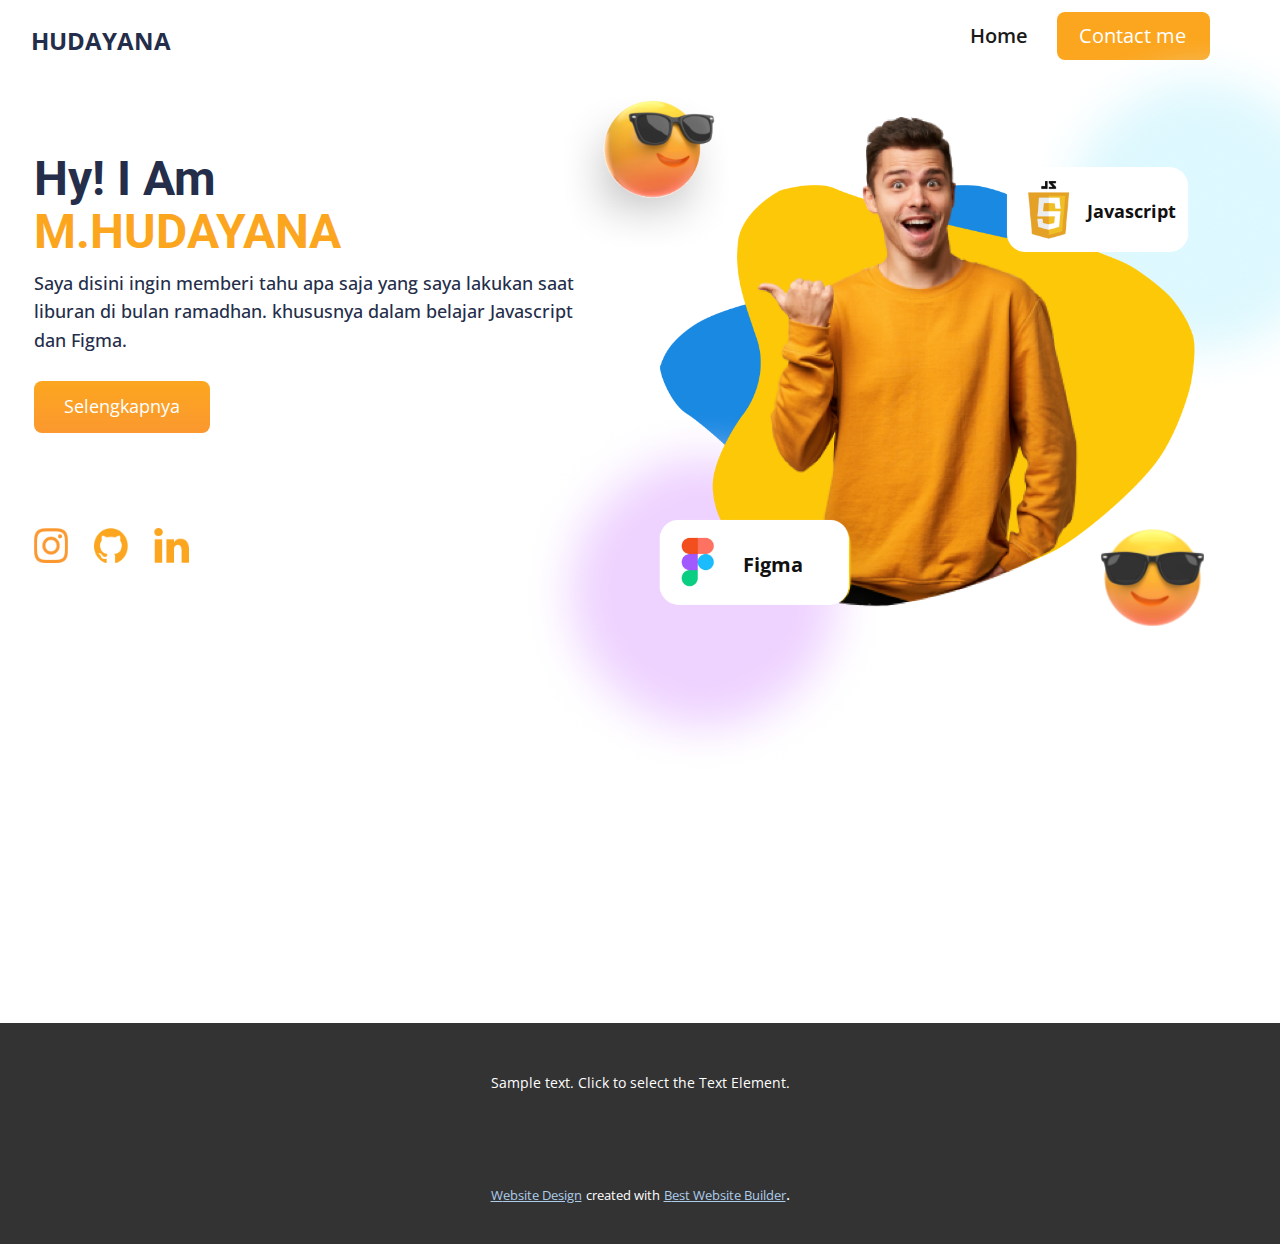
<file: index.html>
<!DOCTYPE html>
<html style="font-size: 16px;" lang="en"><head>
    <meta name="viewport" content="width=device-width, initial-scale=1.0">
    <meta charset="utf-8">
    <meta name="keywords" content="Hy! I AmM.HUDAYANA">
    <meta name="description" content="">
    <title>Home</title>
    <link rel="stylesheet" href="nicepage.css" media="screen">
<link rel="stylesheet" href="Home.css" media="screen">
    <script class="u-script" type="text/javascript" src="jquery.js" defer=""></script>
    <script class="u-script" type="text/javascript" src="nicepage.js" defer=""></script>
    <meta name="generator" content="Nicepage 5.9.10, nicepage.com">
    
    <link id="u-theme-google-font" rel="stylesheet" href="https://fonts.googleapis.com/css?family=Roboto:100,100i,300,300i,400,400i,500,500i,700,700i,900,900i|Open+Sans:300,300i,400,400i,500,500i,600,600i,700,700i,800,800i">
    
    
    <script type="application/ld+json">{
		"@context": "http://schema.org",
		"@type": "Organization",
		"name": ""
}</script>
    <meta name="theme-color" content="#478ac9">
    <meta property="og:title" content="Home">
    <meta property="og:type" content="website">
  <meta data-intl-tel-input-cdn-path="intlTelInput/"></head>
  <body data-home-page="Home.html" data-home-page-title="Home" class="u-body u-xl-mode" data-lang="en"><header class="u-clearfix u-header u-header" id="sec-58a6"><div class="u-clearfix u-sheet u-sheet-1">
        <a href="https://nicepage.com/website-builder" class="fb982f fdc50f linear-gradient180deg u-btn u-btn-round u-button-style u-custom-color-2 u-hidden-xs u-radius-8 u-btn-1">Contact me</a>
        <nav class="u-menu u-menu-one-level u-offcanvas u-menu-1">
          <div class="menu-collapse" style="font-size: 1.25rem; letter-spacing: 0px; font-weight: 600;">
            <a class="u-button-style u-custom-border u-custom-border-color u-custom-borders u-custom-left-right-menu-spacing u-custom-padding-bottom u-custom-text-active-color u-custom-text-color u-custom-text-hover-color u-custom-top-bottom-menu-spacing u-nav-link u-text-active-palette-1-base u-text-hover-palette-2-base" href="#">
              <svg class="u-svg-link" viewBox="0 0 24 24"><use xmlns:xlink="http://www.w3.org/1999/xlink" xlink:href="#menu-hamburger"></use></svg>
              <svg class="u-svg-content" version="1.1" id="menu-hamburger" viewBox="0 0 16 16" x="0px" y="0px" xmlns:xlink="http://www.w3.org/1999/xlink" xmlns="http://www.w3.org/2000/svg"><g><rect y="1" width="16" height="2"></rect><rect y="7" width="16" height="2"></rect><rect y="13" width="16" height="2"></rect>
</g></svg>
            </a>
          </div>
          <div class="u-custom-menu u-nav-container">
            <ul class="u-nav u-spacing-8 u-unstyled u-nav-1"><li class="u-nav-item"><a class="u-button-style u-nav-link u-text-active-grey-90 u-text-grey-90 u-text-hover-custom-color-2" style="padding: 12px 10px;">Home</a>
</li></ul>
          </div>
          <div class="u-custom-menu u-nav-container-collapse">
            <div class="u-black u-container-style u-inner-container-layout u-opacity u-opacity-95 u-sidenav">
              <div class="u-inner-container-layout u-sidenav-overflow">
                <div class="u-menu-close"></div>
                <ul class="u-align-center u-nav u-popupmenu-items u-unstyled u-nav-2"><li class="u-nav-item"><a class="u-button-style u-nav-link">Home</a>
</li></ul>
              </div>
            </div>
            <div class="u-black u-menu-overlay u-opacity u-opacity-70"></div>
          </div>
        </nav>
        <p class="u-text u-text-custom-color-1 u-text-default u-text-1">HUDAYANA</p>
      </div></header>
    <section class="u-clearfix u-section-1" id="sec-e484">
      <div class="u-clearfix u-gutter-0 u-layout-wrap u-layout-wrap-1">
        <div class="u-layout" style="">
          <div class="u-layout-row" style="">
            <div class="u-align-center-xs u-align-left-lg u-align-left-md u-align-left-sm u-align-left-xl u-container-style u-layout-cell u-left-cell u-size-30 u-size-xs-60 u-white u-layout-cell-1" src="">
              <div class="u-container-layout u-container-layout-1">
                <h2 class="u-text u-text-default-lg u-text-default-md u-text-default-sm u-text-default-xl u-text-1">
                  <span class="u-text-custom-color-1">Hy! I Am</span>
                  <br>
                  <span class="u-text-custom-color-2">M.HUDAYANA</span>
                </h2>
                <p class="u-text u-text-custom-color-1 u-text-2">Saya disini ingin memberi tahu apa saja yang saya lakukan saat liburan di bulan ramadhan. khususnya dalam belajar Javascript dan Figma.</p>
                <a href="https://nicepage.com/website-builder" class="fb982f fdc50f linear-gradient180deg u-border-none u-btn u-btn-round u-button-style u-gradient u-none u-radius-8 u-text-body-alt-color u-btn-1">Selengkapnya</a>
                <img class="u-image u-image-default u-preserve-proportions u-image-1" src="images/instagram-Copy.png" alt="" data-image-width="87" data-image-height="90">
                <img class="u-image u-image-contain u-image-default u-preserve-proportions u-image-2" src="images/github-Copy.png" alt="" data-image-width="87" data-image-height="90">
                <img class="u-image u-image-default u-preserve-proportions u-image-3" src="images/linkedin-Copy.png" alt="" data-image-width="87" data-image-height="86">
              </div>
            </div>
            <div class="u-align-center u-container-style u-layout-cell u-right-cell u-size-30 u-size-xs-60 u-layout-cell-2" src="">
              <div class="u-container-layout u-container-layout-2" src="">
                <img class="u-image u-image-contain u-image-default u-preserve-proportions u-image-4" src="images/glassesimoji-Copy.png" alt="" data-image-width="255" data-image-height="234">
                <img class="u-hidden-xs u-image u-image-contain u-image-default u-preserve-proportions u-image-5" src="images/glasses-Copy.png" alt="" data-image-width="126" data-image-height="127">
                <p class="u-hidden-xs u-text u-text-default u-text-3">Javascript</p>
                <img class="u-image u-image-contain u-image-default u-image-6" src="images/Group13.png" alt="" data-image-width="1363" data-image-height="1173">
                <p class="u-text u-text-4">Javascript<span style="font-weight: 700;"></span>
                </p>
                <p class="u-text u-text-5">Figma</p>
              </div>
            </div>
          </div>
        </div>
      </div>
    </section>
    
    
    <footer class="u-align-center u-clearfix u-footer u-grey-80 u-footer" id="sec-bc1c"><div class="u-clearfix u-sheet u-sheet-1">
        <p class="u-small-text u-text u-text-variant u-text-1">Sample text. Click to select the Text Element.</p>
      </div></footer>
    <section class="u-backlink u-clearfix u-grey-80">
      <a class="u-link" href="https://nicepage.com/website-design" target="_blank">
        <span>Website Design</span>
      </a>
      <p class="u-text">
        <span>created with</span>
      </p>
      <a class="u-link" href="https://nicepage.com/website-builder" target="_blank">
        <span>Best Website Builder</span>
      </a>. 
    </section>
  
</body></html>
</file>
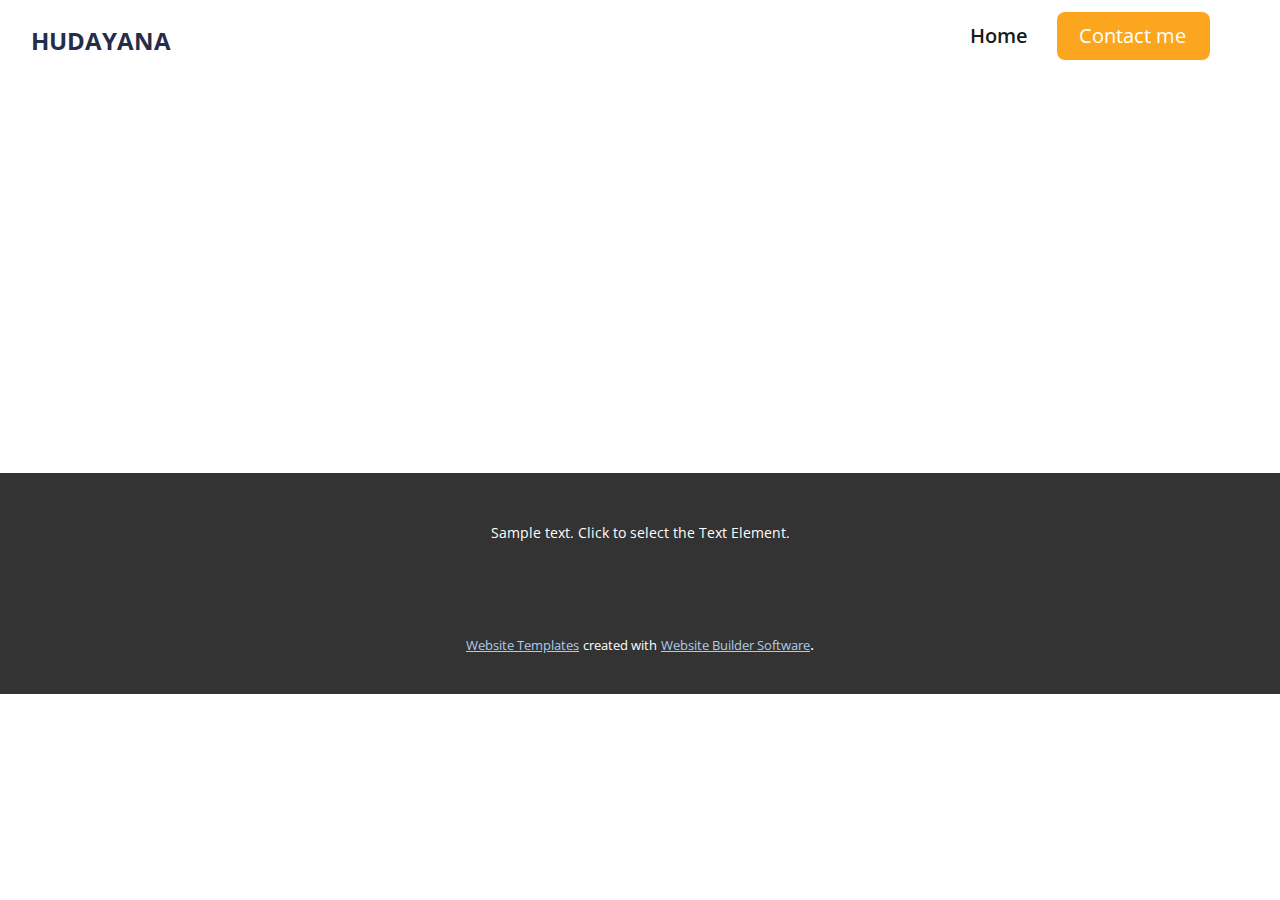
<file: About.html>
<!DOCTYPE html>
<html style="font-size: 16px;" lang="en"><head>
    <meta name="viewport" content="width=device-width, initial-scale=1.0">
    <meta charset="utf-8">
    <meta name="keywords" content="">
    <meta name="description" content="">
    <title>About</title>
    <link rel="stylesheet" href="nicepage.css" media="screen">
<link rel="stylesheet" href="About.css" media="screen">
    <script class="u-script" type="text/javascript" src="jquery.js" defer=""></script>
    <script class="u-script" type="text/javascript" src="nicepage.js" defer=""></script>
    <meta name="generator" content="Nicepage 5.9.10, nicepage.com">
    <link id="u-theme-google-font" rel="stylesheet" href="https://fonts.googleapis.com/css?family=Roboto:100,100i,300,300i,400,400i,500,500i,700,700i,900,900i|Open+Sans:300,300i,400,400i,500,500i,600,600i,700,700i,800,800i">
    
    
    <script type="application/ld+json">{
		"@context": "http://schema.org",
		"@type": "Organization",
		"name": ""
}</script>
    <meta name="theme-color" content="#478ac9">
    <meta property="og:title" content="About">
    <meta property="og:type" content="website">
  <meta data-intl-tel-input-cdn-path="intlTelInput/"></head>
  <body class="u-body u-xl-mode" data-lang="en"><header class="u-clearfix u-header u-header" id="sec-58a6"><div class="u-clearfix u-sheet u-sheet-1">
        <a href="https://nicepage.com/website-builder" class="fb982f fdc50f linear-gradient180deg u-btn u-btn-round u-button-style u-custom-color-2 u-hidden-xs u-radius-8 u-btn-1">Contact me</a>
        <nav class="u-menu u-menu-one-level u-offcanvas u-menu-1">
          <div class="menu-collapse" style="font-size: 1.25rem; letter-spacing: 0px; font-weight: 600;">
            <a class="u-button-style u-custom-border u-custom-border-color u-custom-borders u-custom-left-right-menu-spacing u-custom-padding-bottom u-custom-text-active-color u-custom-text-color u-custom-text-hover-color u-custom-top-bottom-menu-spacing u-nav-link u-text-active-palette-1-base u-text-hover-palette-2-base" href="#">
              <svg class="u-svg-link" viewBox="0 0 24 24"><use xmlns:xlink="http://www.w3.org/1999/xlink" xlink:href="#menu-hamburger"></use></svg>
              <svg class="u-svg-content" version="1.1" id="menu-hamburger" viewBox="0 0 16 16" x="0px" y="0px" xmlns:xlink="http://www.w3.org/1999/xlink" xmlns="http://www.w3.org/2000/svg"><g><rect y="1" width="16" height="2"></rect><rect y="7" width="16" height="2"></rect><rect y="13" width="16" height="2"></rect>
</g></svg>
            </a>
          </div>
          <div class="u-custom-menu u-nav-container">
            <ul class="u-nav u-spacing-8 u-unstyled u-nav-1"><li class="u-nav-item"><a class="u-button-style u-nav-link u-text-active-grey-90 u-text-grey-90 u-text-hover-custom-color-2" style="padding: 12px 10px;">Home</a>
</li></ul>
          </div>
          <div class="u-custom-menu u-nav-container-collapse">
            <div class="u-black u-container-style u-inner-container-layout u-opacity u-opacity-95 u-sidenav">
              <div class="u-inner-container-layout u-sidenav-overflow">
                <div class="u-menu-close"></div>
                <ul class="u-align-center u-nav u-popupmenu-items u-unstyled u-nav-2"><li class="u-nav-item"><a class="u-button-style u-nav-link">Home</a>
</li></ul>
              </div>
            </div>
            <div class="u-black u-menu-overlay u-opacity u-opacity-70"></div>
          </div>
        </nav>
        <p class="u-text u-text-custom-color-1 u-text-default u-text-1">HUDAYANA</p>
      </div></header>
    <section class="u-clearfix u-section-1" id="sec-07d1">
      <div class="u-clearfix u-sheet u-sheet-1"></div>
    </section>
    
    
    <footer class="u-align-center u-clearfix u-footer u-grey-80 u-footer" id="sec-bc1c"><div class="u-clearfix u-sheet u-sheet-1">
        <p class="u-small-text u-text u-text-variant u-text-1">Sample text. Click to select the Text Element.</p>
      </div></footer>
    <section class="u-backlink u-clearfix u-grey-80">
      <a class="u-link" href="https://nicepage.com/website-templates" target="_blank">
        <span>Website Templates</span>
      </a>
      <p class="u-text">
        <span>created with</span>
      </p>
      <a class="u-link" href="" target="_blank">
        <span>Website Builder Software</span>
      </a>. 
    </section>
  
</body></html>
</file>
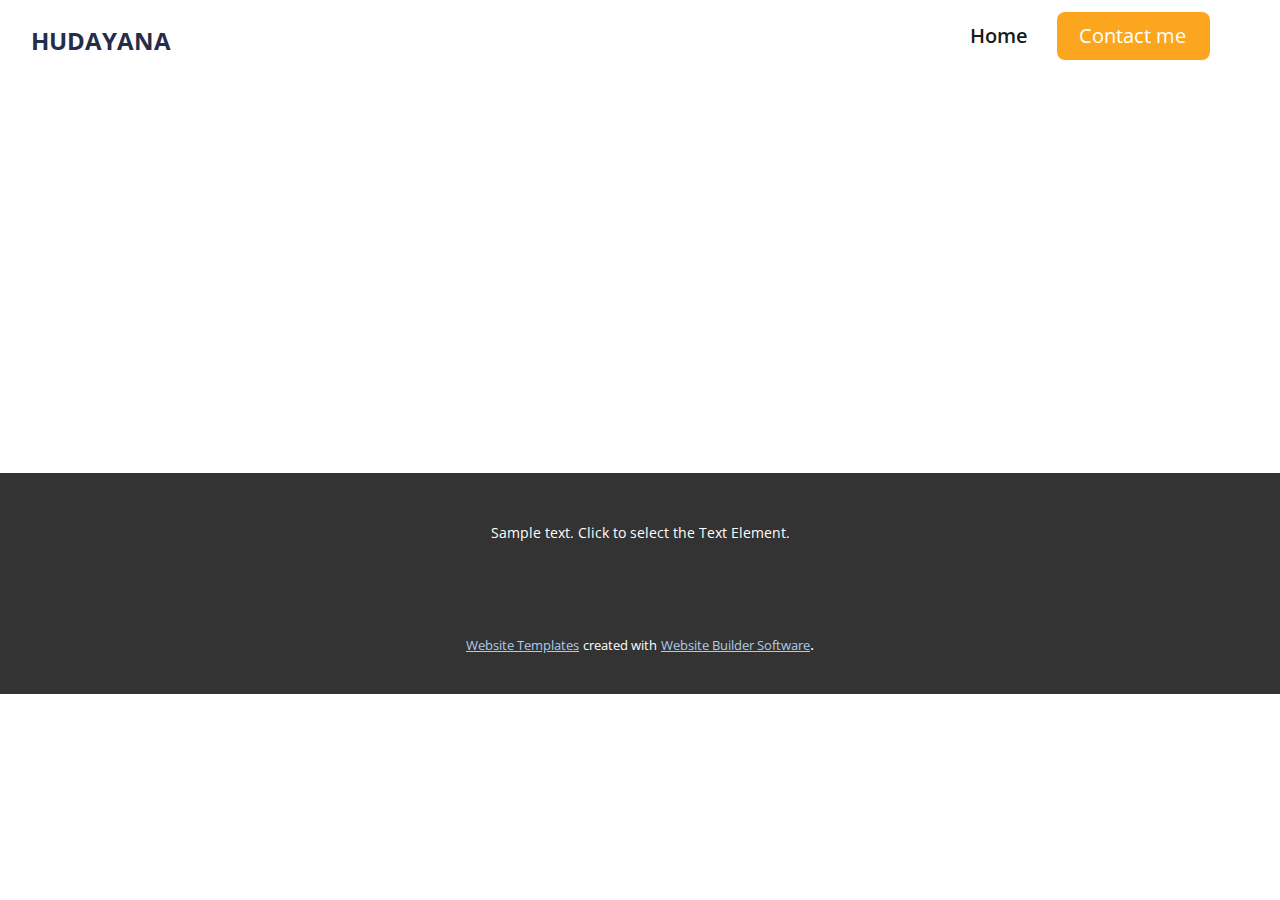
<file: Contact.html>
<!DOCTYPE html>
<html style="font-size: 16px;" lang="en"><head>
    <meta name="viewport" content="width=device-width, initial-scale=1.0">
    <meta charset="utf-8">
    <meta name="keywords" content="">
    <meta name="description" content="">
    <title>Contact</title>
    <link rel="stylesheet" href="nicepage.css" media="screen">
<link rel="stylesheet" href="Contact.css" media="screen">
    <script class="u-script" type="text/javascript" src="jquery.js" defer=""></script>
    <script class="u-script" type="text/javascript" src="nicepage.js" defer=""></script>
    <meta name="generator" content="Nicepage 5.9.10, nicepage.com">
    <link id="u-theme-google-font" rel="stylesheet" href="https://fonts.googleapis.com/css?family=Roboto:100,100i,300,300i,400,400i,500,500i,700,700i,900,900i|Open+Sans:300,300i,400,400i,500,500i,600,600i,700,700i,800,800i">
    
    
    <script type="application/ld+json">{
		"@context": "http://schema.org",
		"@type": "Organization",
		"name": ""
}</script>
    <meta name="theme-color" content="#478ac9">
    <meta property="og:title" content="Contact">
    <meta property="og:type" content="website">
  <meta data-intl-tel-input-cdn-path="intlTelInput/"></head>
  <body class="u-body u-xl-mode" data-lang="en"><header class="u-clearfix u-header u-header" id="sec-58a6"><div class="u-clearfix u-sheet u-sheet-1">
        <a href="https://nicepage.com/website-builder" class="fb982f fdc50f linear-gradient180deg u-btn u-btn-round u-button-style u-custom-color-2 u-hidden-xs u-radius-8 u-btn-1">Contact me</a>
        <nav class="u-menu u-menu-one-level u-offcanvas u-menu-1">
          <div class="menu-collapse" style="font-size: 1.25rem; letter-spacing: 0px; font-weight: 600;">
            <a class="u-button-style u-custom-border u-custom-border-color u-custom-borders u-custom-left-right-menu-spacing u-custom-padding-bottom u-custom-text-active-color u-custom-text-color u-custom-text-hover-color u-custom-top-bottom-menu-spacing u-nav-link u-text-active-palette-1-base u-text-hover-palette-2-base" href="#">
              <svg class="u-svg-link" viewBox="0 0 24 24"><use xmlns:xlink="http://www.w3.org/1999/xlink" xlink:href="#menu-hamburger"></use></svg>
              <svg class="u-svg-content" version="1.1" id="menu-hamburger" viewBox="0 0 16 16" x="0px" y="0px" xmlns:xlink="http://www.w3.org/1999/xlink" xmlns="http://www.w3.org/2000/svg"><g><rect y="1" width="16" height="2"></rect><rect y="7" width="16" height="2"></rect><rect y="13" width="16" height="2"></rect>
</g></svg>
            </a>
          </div>
          <div class="u-custom-menu u-nav-container">
            <ul class="u-nav u-spacing-8 u-unstyled u-nav-1"><li class="u-nav-item"><a class="u-button-style u-nav-link u-text-active-grey-90 u-text-grey-90 u-text-hover-custom-color-2" style="padding: 12px 10px;">Home</a>
</li></ul>
          </div>
          <div class="u-custom-menu u-nav-container-collapse">
            <div class="u-black u-container-style u-inner-container-layout u-opacity u-opacity-95 u-sidenav">
              <div class="u-inner-container-layout u-sidenav-overflow">
                <div class="u-menu-close"></div>
                <ul class="u-align-center u-nav u-popupmenu-items u-unstyled u-nav-2"><li class="u-nav-item"><a class="u-button-style u-nav-link">Home</a>
</li></ul>
              </div>
            </div>
            <div class="u-black u-menu-overlay u-opacity u-opacity-70"></div>
          </div>
        </nav>
        <p class="u-text u-text-custom-color-1 u-text-default u-text-1">HUDAYANA</p>
      </div></header>
    <section class="u-clearfix u-section-1" id="sec-ef0b">
      <div class="u-clearfix u-sheet u-sheet-1"></div>
    </section>
    
    
    <footer class="u-align-center u-clearfix u-footer u-grey-80 u-footer" id="sec-bc1c"><div class="u-clearfix u-sheet u-sheet-1">
        <p class="u-small-text u-text u-text-variant u-text-1">Sample text. Click to select the Text Element.</p>
      </div></footer>
    <section class="u-backlink u-clearfix u-grey-80">
      <a class="u-link" href="https://nicepage.com/website-templates" target="_blank">
        <span>Website Templates</span>
      </a>
      <p class="u-text">
        <span>created with</span>
      </p>
      <a class="u-link" href="" target="_blank">
        <span>Website Builder Software</span>
      </a>. 
    </section>
  
</body></html>
</file>
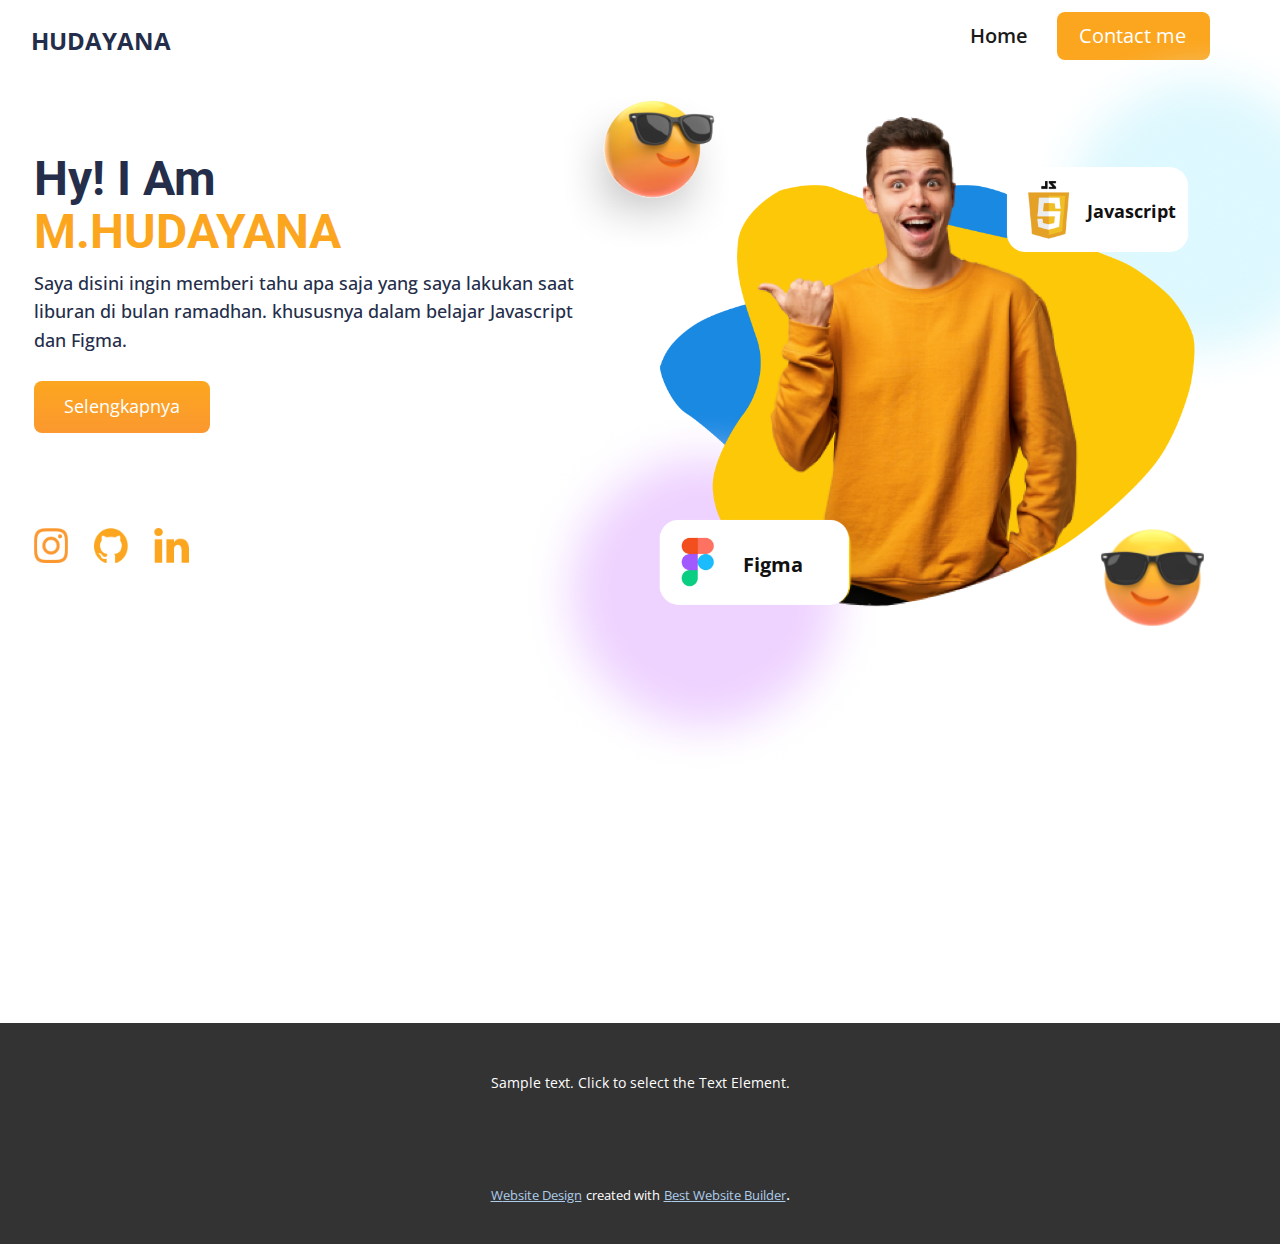
<file: Home.html>
<!DOCTYPE html>
<html style="font-size: 16px;" lang="en"><head>
    <meta name="viewport" content="width=device-width, initial-scale=1.0">
    <meta charset="utf-8">
    <meta name="keywords" content="Hy! I AmM.HUDAYANA">
    <meta name="description" content="">
    <title>Home</title>
    <link rel="stylesheet" href="nicepage.css" media="screen">
<link rel="stylesheet" href="Home.css" media="screen">
    <script class="u-script" type="text/javascript" src="jquery.js" defer=""></script>
    <script class="u-script" type="text/javascript" src="nicepage.js" defer=""></script>
    <meta name="generator" content="Nicepage 5.9.10, nicepage.com">
    
    <link id="u-theme-google-font" rel="stylesheet" href="https://fonts.googleapis.com/css?family=Roboto:100,100i,300,300i,400,400i,500,500i,700,700i,900,900i|Open+Sans:300,300i,400,400i,500,500i,600,600i,700,700i,800,800i">
    
    
    <script type="application/ld+json">{
		"@context": "http://schema.org",
		"@type": "Organization",
		"name": ""
}</script>
    <meta name="theme-color" content="#478ac9">
    <meta property="og:title" content="Home">
    <meta property="og:type" content="website">
  <meta data-intl-tel-input-cdn-path="intlTelInput/"></head>
  <body class="u-body u-xl-mode" data-lang="en"><header class="u-clearfix u-header u-header" id="sec-58a6"><div class="u-clearfix u-sheet u-sheet-1">
        <a href="https://nicepage.com/website-builder" class="fb982f fdc50f linear-gradient180deg u-btn u-btn-round u-button-style u-custom-color-2 u-hidden-xs u-radius-8 u-btn-1">Contact me</a>
        <nav class="u-menu u-menu-one-level u-offcanvas u-menu-1">
          <div class="menu-collapse" style="font-size: 1.25rem; letter-spacing: 0px; font-weight: 600;">
            <a class="u-button-style u-custom-border u-custom-border-color u-custom-borders u-custom-left-right-menu-spacing u-custom-padding-bottom u-custom-text-active-color u-custom-text-color u-custom-text-hover-color u-custom-top-bottom-menu-spacing u-nav-link u-text-active-palette-1-base u-text-hover-palette-2-base" href="#">
              <svg class="u-svg-link" viewBox="0 0 24 24"><use xmlns:xlink="http://www.w3.org/1999/xlink" xlink:href="#menu-hamburger"></use></svg>
              <svg class="u-svg-content" version="1.1" id="menu-hamburger" viewBox="0 0 16 16" x="0px" y="0px" xmlns:xlink="http://www.w3.org/1999/xlink" xmlns="http://www.w3.org/2000/svg"><g><rect y="1" width="16" height="2"></rect><rect y="7" width="16" height="2"></rect><rect y="13" width="16" height="2"></rect>
</g></svg>
            </a>
          </div>
          <div class="u-custom-menu u-nav-container">
            <ul class="u-nav u-spacing-8 u-unstyled u-nav-1"><li class="u-nav-item"><a class="u-button-style u-nav-link u-text-active-grey-90 u-text-grey-90 u-text-hover-custom-color-2" style="padding: 12px 10px;">Home</a>
</li></ul>
          </div>
          <div class="u-custom-menu u-nav-container-collapse">
            <div class="u-black u-container-style u-inner-container-layout u-opacity u-opacity-95 u-sidenav">
              <div class="u-inner-container-layout u-sidenav-overflow">
                <div class="u-menu-close"></div>
                <ul class="u-align-center u-nav u-popupmenu-items u-unstyled u-nav-2"><li class="u-nav-item"><a class="u-button-style u-nav-link">Home</a>
</li></ul>
              </div>
            </div>
            <div class="u-black u-menu-overlay u-opacity u-opacity-70"></div>
          </div>
        </nav>
        <p class="u-text u-text-custom-color-1 u-text-default u-text-1">HUDAYANA</p>
      </div></header>
    <section class="u-clearfix u-section-1" id="sec-e484">
      <div class="u-clearfix u-gutter-0 u-layout-wrap u-layout-wrap-1">
        <div class="u-layout" style="">
          <div class="u-layout-row" style="">
            <div class="u-align-center-xs u-align-left-lg u-align-left-md u-align-left-sm u-align-left-xl u-container-style u-layout-cell u-left-cell u-size-30 u-size-xs-60 u-white u-layout-cell-1" src="">
              <div class="u-container-layout u-container-layout-1">
                <h2 class="u-text u-text-default-lg u-text-default-md u-text-default-sm u-text-default-xl u-text-1">
                  <span class="u-text-custom-color-1">Hy! I Am</span>
                  <br>
                  <span class="u-text-custom-color-2">M.HUDAYANA</span>
                </h2>
                <p class="u-text u-text-custom-color-1 u-text-2">Saya disini ingin memberi tahu apa saja yang saya lakukan saat liburan di bulan ramadhan. khususnya dalam belajar Javascript dan Figma.</p>
                <a href="https://nicepage.com/website-builder" class="fb982f fdc50f linear-gradient180deg u-border-none u-btn u-btn-round u-button-style u-gradient u-none u-radius-8 u-text-body-alt-color u-btn-1">Selengkapnya</a>
                <img class="u-image u-image-default u-preserve-proportions u-image-1" src="images/instagram-Copy.png" alt="" data-image-width="87" data-image-height="90">
                <img class="u-image u-image-contain u-image-default u-preserve-proportions u-image-2" src="images/github-Copy.png" alt="" data-image-width="87" data-image-height="90">
                <img class="u-image u-image-default u-preserve-proportions u-image-3" src="images/linkedin-Copy.png" alt="" data-image-width="87" data-image-height="86">
              </div>
            </div>
            <div class="u-align-center u-container-style u-layout-cell u-right-cell u-size-30 u-size-xs-60 u-layout-cell-2" src="">
              <div class="u-container-layout u-container-layout-2" src="">
                <img class="u-image u-image-contain u-image-default u-preserve-proportions u-image-4" src="images/glassesimoji-Copy.png" alt="" data-image-width="255" data-image-height="234">
                <img class="u-hidden-xs u-image u-image-contain u-image-default u-preserve-proportions u-image-5" src="images/glasses-Copy.png" alt="" data-image-width="126" data-image-height="127">
                <p class="u-hidden-xs u-text u-text-default u-text-3">Javascript</p>
                <img class="u-image u-image-contain u-image-default u-image-6" src="images/Group13.png" alt="" data-image-width="1363" data-image-height="1173">
                <p class="u-text u-text-4">Javascript<span style="font-weight: 700;"></span>
                </p>
                <p class="u-text u-text-5">Figma</p>
              </div>
            </div>
          </div>
        </div>
      </div>
    </section>
    
    
    <footer class="u-align-center u-clearfix u-footer u-grey-80 u-footer" id="sec-bc1c"><div class="u-clearfix u-sheet u-sheet-1">
        <p class="u-small-text u-text u-text-variant u-text-1">Sample text. Click to select the Text Element.</p>
      </div></footer>
    <section class="u-backlink u-clearfix u-grey-80">
      <a class="u-link" href="https://nicepage.com/website-design" target="_blank">
        <span>Website Design</span>
      </a>
      <p class="u-text">
        <span>created with</span>
      </p>
      <a class="u-link" href="https://nicepage.com/website-builder" target="_blank">
        <span>Best Website Builder</span>
      </a>. 
    </section>
  
</body></html>
</file>
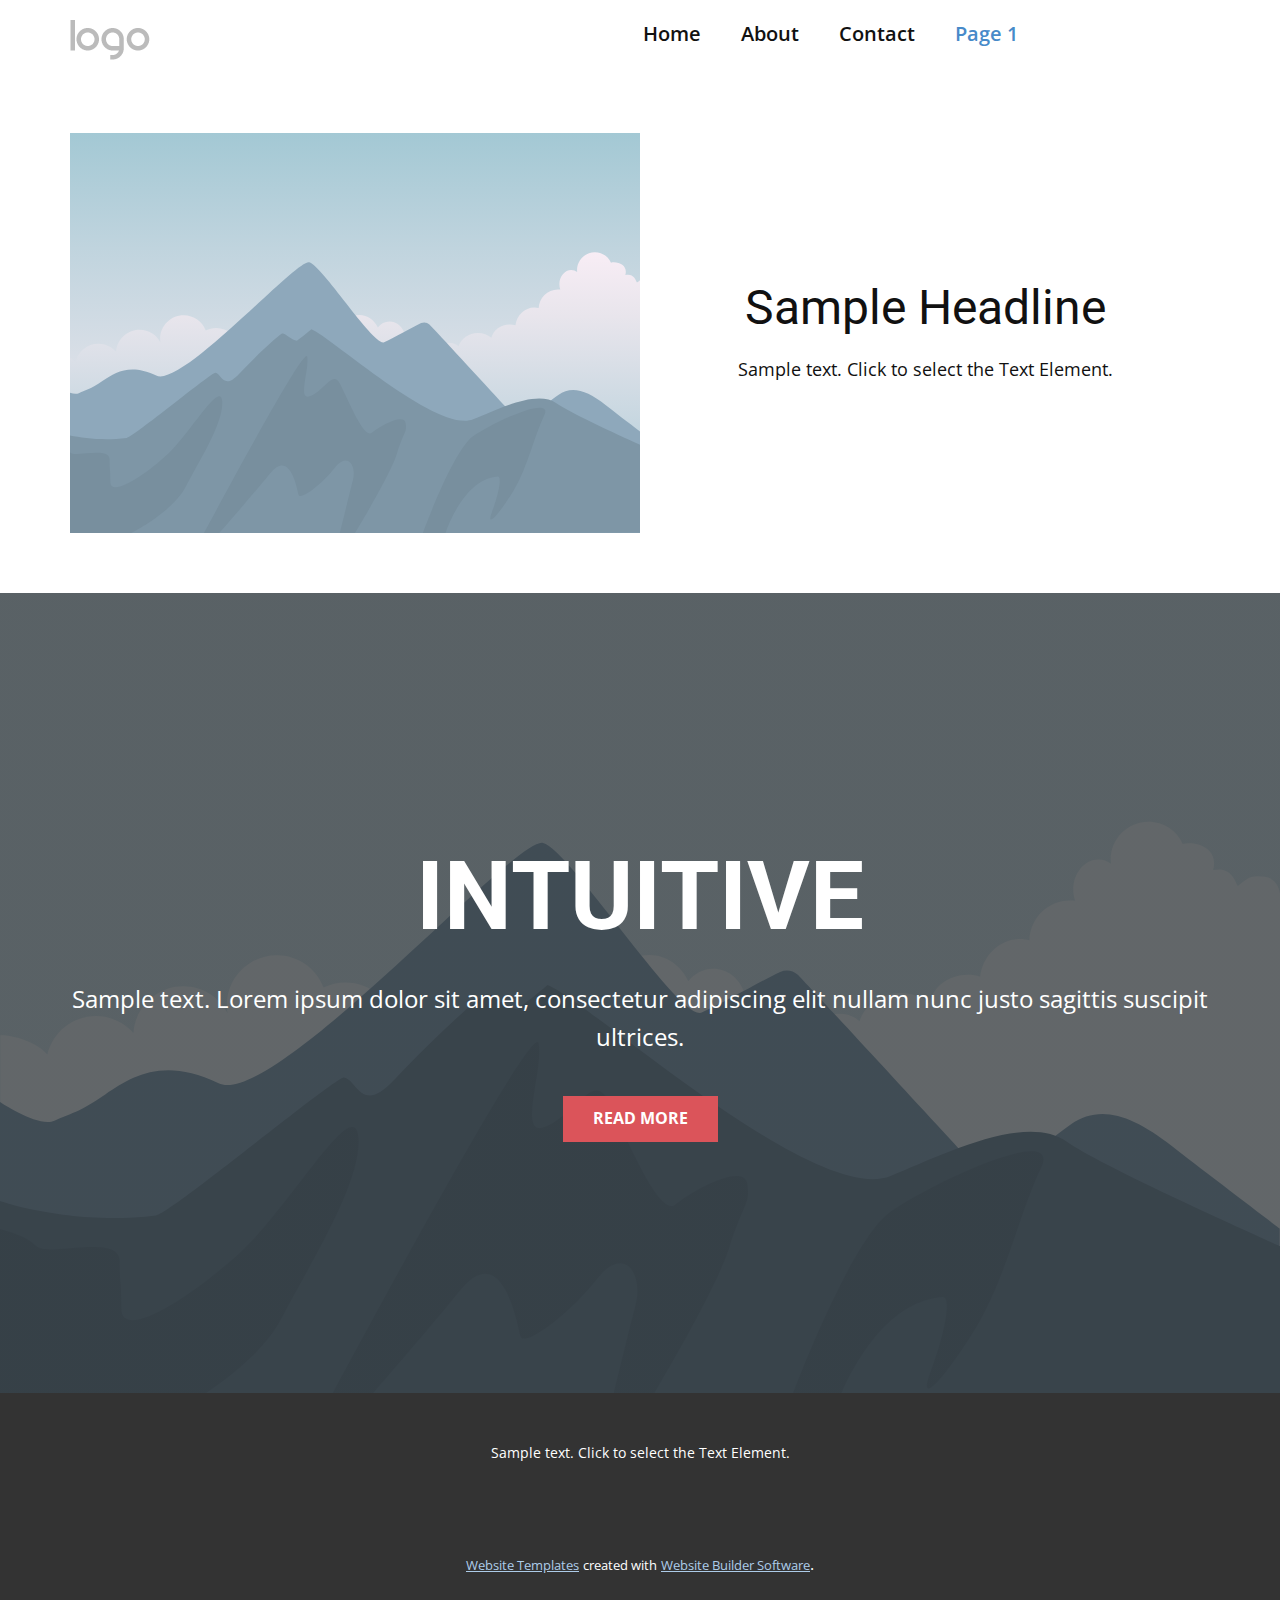
<file: Page-1.html>
<!DOCTYPE html>
<html style="font-size: 16px;" lang="en"><head>
    <meta name="viewport" content="width=device-width, initial-scale=1.0">
    <meta charset="utf-8">
    <meta name="keywords" content="INTUITIVE">
    <meta name="description" content="">
    <title>Page 1</title>
    <link rel="stylesheet" href="nicepage.css" media="screen">
<link rel="stylesheet" href="Page-1.css" media="screen">
    <script class="u-script" type="text/javascript" src="jquery.js" defer=""></script>
    <script class="u-script" type="text/javascript" src="nicepage.js" defer=""></script>
    <meta name="generator" content="Nicepage 5.7.9, nicepage.com">
    <link id="u-theme-google-font" rel="stylesheet" href="https://fonts.googleapis.com/css?family=Roboto:100,100i,300,300i,400,400i,500,500i,700,700i,900,900i|Open+Sans:300,300i,400,400i,500,500i,600,600i,700,700i,800,800i">
    
    
    
    <script type="application/ld+json">{
		"@context": "http://schema.org",
		"@type": "Organization",
		"name": "",
		"logo": "images/default-logo.png"
}</script>
    <meta name="theme-color" content="#478ac9">
    <meta property="og:title" content="Page 1">
    <meta property="og:type" content="website">
  <meta data-intl-tel-input-cdn-path="intlTelInput/"></head>
  <body class="u-body u-xl-mode" data-lang="en"><header class="u-clearfix u-header u-header" id="sec-c661"><div class="u-clearfix u-sheet u-valign-middle u-sheet-1">
        <a href="https://nicepage.com" class="u-image u-logo u-image-1">
          <img src="images/default-logo.png" class="u-logo-image u-logo-image-1">
        </a>
        <nav class="u-menu u-menu-dropdown u-offcanvas u-menu-1">
          <div class="menu-collapse" style="font-size: 1rem; letter-spacing: 0px;">
            <a class="u-button-style u-custom-left-right-menu-spacing u-custom-padding-bottom u-custom-top-bottom-menu-spacing u-nav-link u-text-active-palette-1-base u-text-hover-palette-2-base" href="#">
              <svg class="u-svg-link" viewBox="0 0 24 24"><use xmlns:xlink="http://www.w3.org/1999/xlink" xlink:href="#menu-hamburger"></use></svg>
              <svg class="u-svg-content" version="1.1" id="menu-hamburger" viewBox="0 0 16 16" x="0px" y="0px" xmlns:xlink="http://www.w3.org/1999/xlink" xmlns="http://www.w3.org/2000/svg"><g><rect y="1" width="16" height="2"></rect><rect y="7" width="16" height="2"></rect><rect y="13" width="16" height="2"></rect>
</g></svg>
            </a>
          </div>
          <div class="u-nav-container">
            <ul class="u-nav u-unstyled u-nav-1"><li class="u-nav-item"><a class="u-button-style u-nav-link u-text-active-palette-1-base u-text-hover-palette-2-base" href="Home.html" style="padding: 10px 20px;">Home</a>
</li><li class="u-nav-item"><a class="u-button-style u-nav-link u-text-active-palette-1-base u-text-hover-palette-2-base" href="About.html" style="padding: 10px 20px;">About</a>
</li><li class="u-nav-item"><a class="u-button-style u-nav-link u-text-active-palette-1-base u-text-hover-palette-2-base" href="Contact.html" style="padding: 10px 20px;">Contact</a>
</li><li class="u-nav-item"><a class="u-button-style u-nav-link u-text-active-palette-1-base u-text-hover-palette-2-base" href="Page-1.html" style="padding: 10px 20px;">Page 1</a>
</li></ul>
          </div>
          <div class="u-nav-container-collapse">
            <div class="u-black u-container-style u-inner-container-layout u-opacity u-opacity-95 u-sidenav">
              <div class="u-inner-container-layout u-sidenav-overflow">
                <div class="u-menu-close"></div>
                <ul class="u-align-center u-nav u-popupmenu-items u-unstyled u-nav-2"><li class="u-nav-item"><a class="u-button-style u-nav-link" href="Home.html">Home</a>
</li><li class="u-nav-item"><a class="u-button-style u-nav-link" href="About.html">About</a>
</li><li class="u-nav-item"><a class="u-button-style u-nav-link" href="Contact.html">Contact</a>
</li><li class="u-nav-item"><a class="u-button-style u-nav-link" href="Page-1.html">Page 1</a>
</li></ul>
              </div>
            </div>
            <div class="u-black u-menu-overlay u-opacity u-opacity-70"></div>
          </div>
        </nav>
      </div></header>
    <section class="u-clearfix u-section-1" id="sec-dc94">
      <div class="u-clearfix u-sheet u-sheet-1">
        <div class="u-clearfix u-expanded-width u-layout-wrap u-layout-wrap-1">
          <div class="u-layout">
            <div class="u-layout-row">
              <div class="u-container-style u-image u-layout-cell u-size-30 u-image-1" data-image-width="400" data-image-height="265">
                <div class="u-container-layout u-container-layout-1"></div>
              </div>
              <div class="u-container-align-center u-container-style u-layout-cell u-size-30 u-layout-cell-2">
                <div class="u-container-layout u-valign-middle u-container-layout-2">
                  <h2 class="u-align-center u-text u-text-default u-text-1">Sample Headline</h2>
                  <p class="u-align-center u-text u-text-default u-text-2">Sample text. Click to select the Text Element.</p>
                </div>
              </div>
            </div>
          </div>
        </div>
      </div>
    </section>
    <section class="u-align-center u-clearfix u-image u-shading u-section-2" src="" data-image-width="256" data-image-height="256" id="sec-6ed2">
      <div class="u-clearfix u-sheet u-valign-middle u-sheet-1">
        <h1 class="u-text u-text-default u-title u-text-1">INTUITIVE</h1>
        <p class="u-large-text u-text u-text-default u-text-variant u-text-2">Sample text. Lorem ipsum dolor sit amet, consectetur adipiscing elit nullam nunc justo sagittis suscipit ultrices.</p>
        <a href="#" class="u-btn u-button-style u-palette-2-base u-btn-1">Read More</a>
      </div>
    </section>
    
    
    <footer class="u-align-center u-clearfix u-footer u-grey-80 u-footer" id="sec-4aed"><div class="u-clearfix u-sheet u-sheet-1">
        <p class="u-small-text u-text u-text-variant u-text-1">Sample text. Click to select the Text Element.</p>
      </div></footer>
    <section class="u-backlink u-clearfix u-grey-80">
      <a class="u-link" href="https://nicepage.com/website-templates" target="_blank">
        <span>Website Templates</span>
      </a>
      <p class="u-text">
        <span>created with</span>
      </p>
      <a class="u-link" href="" target="_blank">
        <span>Website Builder Software</span>
      </a>. 
    </section>
  
</body></html>
</file>
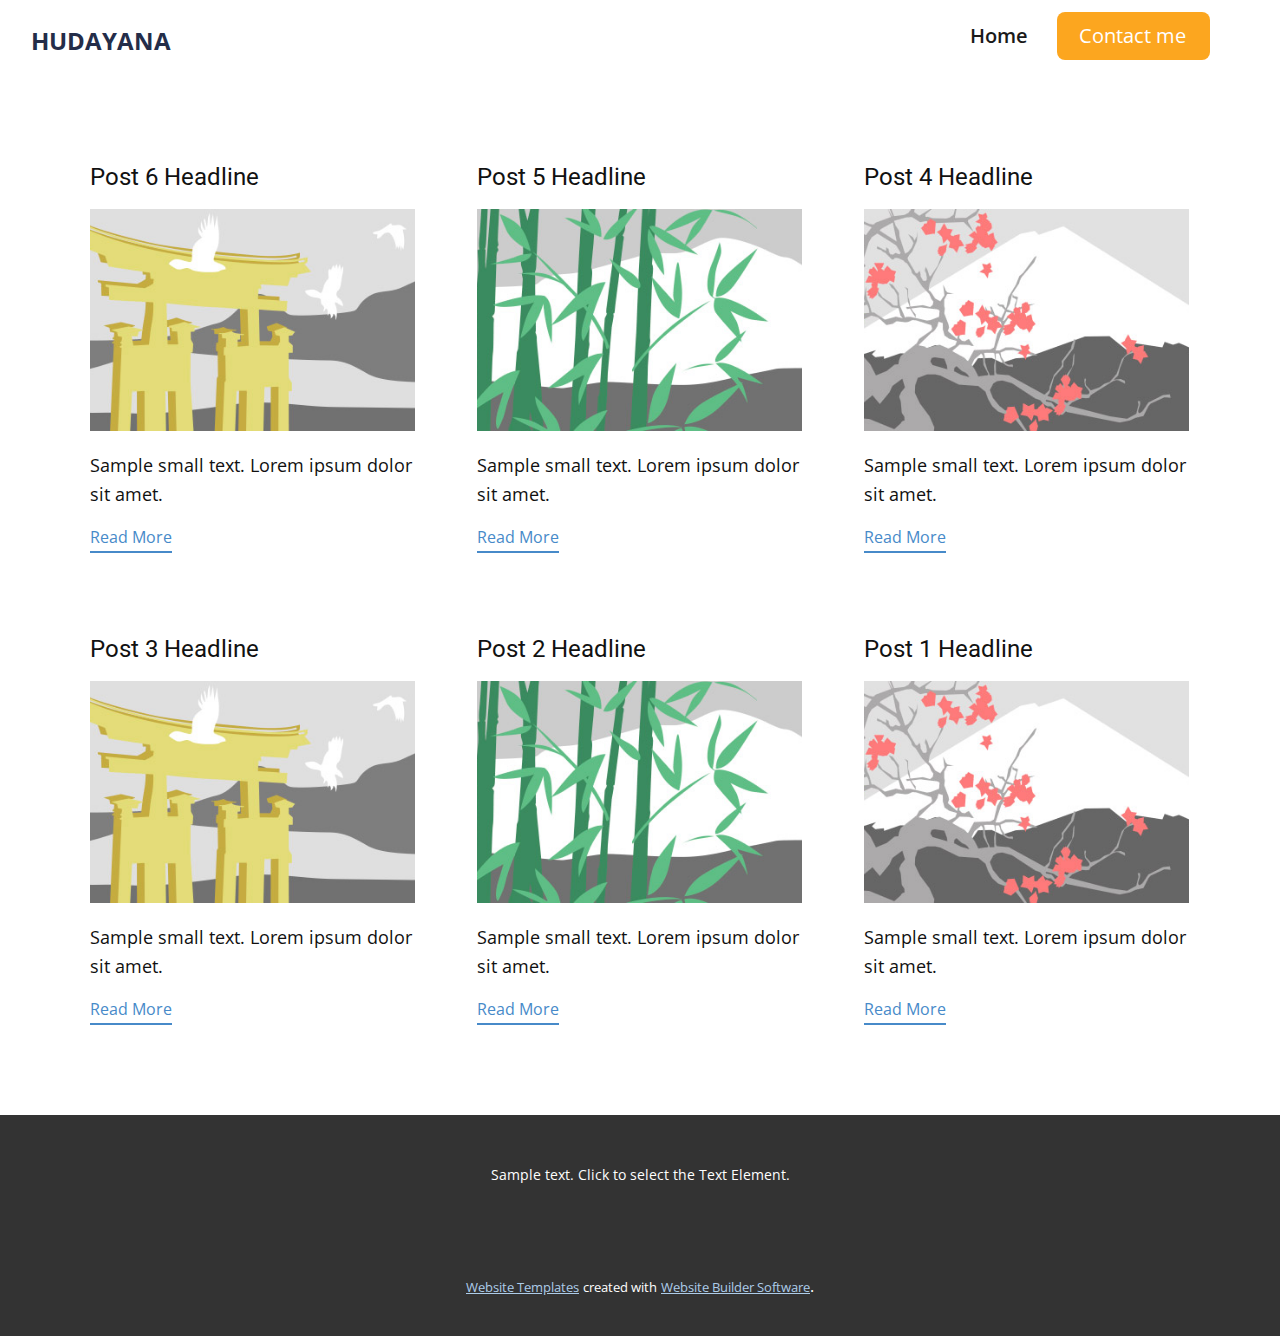
<file: blog/blog.html>
<!DOCTYPE html>
<html style="font-size: 16px;" lang="en"><head>
    <meta name="viewport" content="width=device-width, initial-scale=1.0">
    <meta charset="utf-8">
    <meta name="keywords" content="">
    <meta name="description" content="">
    <title>Blog Template</title>
    <link rel="stylesheet" href="../nicepage.css" media="screen">
<link rel="stylesheet" href="../Blog-Template.css" media="screen">
    <script class="u-script" type="text/javascript" src="../jquery.js" defer=""></script>
    <script class="u-script" type="text/javascript" src="../nicepage.js" defer=""></script>
    <meta name="generator" content="Nicepage 5.9.10, nicepage.com">
    <link id="u-theme-google-font" rel="stylesheet" href="https://fonts.googleapis.com/css?family=Roboto:100,100i,300,300i,400,400i,500,500i,700,700i,900,900i|Open+Sans:300,300i,400,400i,500,500i,600,600i,700,700i,800,800i">
    
    
    <script type="application/ld+json">{
		"@context": "http://schema.org",
		"@type": "Organization",
		"name": ""
}</script>
    <meta name="theme-color" content="#478ac9">
  <meta data-intl-tel-input-cdn-path="intlTelInput/"></head>
  <body class="u-body u-xl-mode" data-lang="en"><header class="u-clearfix u-header u-header" id="sec-58a6"><div class="u-clearfix u-sheet u-sheet-1">
        <a href="https://nicepage.com/website-builder" class="fb982f fdc50f linear-gradient180deg u-btn u-btn-round u-button-style u-custom-color-2 u-hidden-xs u-radius-8 u-btn-1">Contact me</a>
        <nav class="u-menu u-menu-one-level u-offcanvas u-menu-1">
          <div class="menu-collapse" style="font-size: 1.25rem; letter-spacing: 0px; font-weight: 600;">
            <a class="u-button-style u-custom-border u-custom-border-color u-custom-borders u-custom-left-right-menu-spacing u-custom-padding-bottom u-custom-text-active-color u-custom-text-color u-custom-text-hover-color u-custom-top-bottom-menu-spacing u-nav-link u-text-active-palette-1-base u-text-hover-palette-2-base" href="#">
              <svg class="u-svg-link" viewBox="0 0 24 24"><use xmlns:xlink="http://www.w3.org/1999/xlink" xlink:href="#menu-hamburger"></use></svg>
              <svg class="u-svg-content" version="1.1" id="menu-hamburger" viewBox="0 0 16 16" x="0px" y="0px" xmlns:xlink="http://www.w3.org/1999/xlink" xmlns="http://www.w3.org/2000/svg"><g><rect y="1" width="16" height="2"></rect><rect y="7" width="16" height="2"></rect><rect y="13" width="16" height="2"></rect>
</g></svg>
            </a>
          </div>
          <div class="u-custom-menu u-nav-container">
            <ul class="u-nav u-spacing-8 u-unstyled u-nav-1"><li class="u-nav-item"><a class="u-button-style u-nav-link u-text-active-grey-90 u-text-grey-90 u-text-hover-custom-color-2" style="padding: 12px 10px;">Home</a>
</li></ul>
          </div>
          <div class="u-custom-menu u-nav-container-collapse">
            <div class="u-black u-container-style u-inner-container-layout u-opacity u-opacity-95 u-sidenav">
              <div class="u-inner-container-layout u-sidenav-overflow">
                <div class="u-menu-close"></div>
                <ul class="u-align-center u-nav u-popupmenu-items u-unstyled u-nav-2"><li class="u-nav-item"><a class="u-button-style u-nav-link">Home</a>
</li></ul>
              </div>
            </div>
            <div class="u-black u-menu-overlay u-opacity u-opacity-70"></div>
          </div>
        </nav>
        <p class="u-text u-text-custom-color-1 u-text-default u-text-1">HUDAYANA</p>
      </div></header>
    <section class="u-clearfix u-section-1" id="sec-2560">
      <div class="u-clearfix u-sheet u-valign-middle u-sheet-1"><!--blog--><!--blog_options_json--><!--{"type":"Recent","source":"","tags":"","count":""}--><!--/blog_options_json-->
        <div class="u-blog u-expanded-width u-repeater u-repeater-1"><!--blog_post-->
          <div class="u-blog-post u-container-style u-repeater-item u-white u-repeater-item-1">
            <div class="u-container-layout u-similar-container u-valign-top u-container-layout-1"><!--blog_post_header-->
              <h4 class="u-blog-control u-text u-text-1">
                <a class="u-post-header-link" href="../blog/post-5.html">Post 6 Headline</a>
              </h4><!--/blog_post_header--><!--blog_post_image-->
              <a class="u-post-header-link" href="../blog/post-5.html"><img alt="" class="u-blog-control u-expanded-width u-image u-image-default u-image-1" src="../images/8ad73f3c.jpeg"></a><!--/blog_post_image--><!--blog_post_content-->
              <div class="u-blog-control u-post-content u-text u-text-2 fr-view">Sample small text. Lorem ipsum dolor sit amet.</div><!--/blog_post_content--><!--blog_post_readmore-->
              <a href="../blog/post-5.html" class="u-blog-control u-border-2 u-border-palette-1-base u-btn u-btn-rectangle u-button-style u-none u-btn-1"><!--blog_post_readmore_content--><!--options_json--><!--{"content":"","defaultValue":"Read More"}--><!--/options_json-->Read More<!--/blog_post_readmore_content--></a><!--/blog_post_readmore-->
            </div>
          </div><div class="u-blog-post u-container-style u-repeater-item u-video-cover u-white">
            <div class="u-container-layout u-similar-container u-valign-top u-container-layout-2"><!--blog_post_header-->
              <h4 class="u-blog-control u-text u-text-3">
                <a class="u-post-header-link" href="../blog/post-4.html">Post 5 Headline</a>
              </h4><!--/blog_post_header--><!--blog_post_image-->
              <a class="u-post-header-link" href="../blog/post-4.html"><img alt="" class="u-blog-control u-expanded-width u-image u-image-default u-image-2" src="../images/68f64b9d.jpeg"></a><!--/blog_post_image--><!--blog_post_content-->
              <div class="u-blog-control u-post-content u-text u-text-4 fr-view">Sample small text. Lorem ipsum dolor sit amet.</div><!--/blog_post_content--><!--blog_post_readmore-->
              <a href="../blog/post-4.html" class="u-blog-control u-border-2 u-border-palette-1-base u-btn u-btn-rectangle u-button-style u-none u-btn-2"><!--blog_post_readmore_content--><!--options_json--><!--{"content":"","defaultValue":"Read More"}--><!--/options_json-->Read More<!--/blog_post_readmore_content--></a><!--/blog_post_readmore-->
            </div>
          </div><div class="u-blog-post u-container-style u-repeater-item u-video-cover u-white">
            <div class="u-container-layout u-similar-container u-valign-top u-container-layout-3"><!--blog_post_header-->
              <h4 class="u-blog-control u-text u-text-5">
                <a class="u-post-header-link" href="../blog/post-3.html">Post 4 Headline</a>
              </h4><!--/blog_post_header--><!--blog_post_image-->
              <a class="u-post-header-link" href="../blog/post-3.html"><img alt="" class="u-blog-control u-expanded-width u-image u-image-default u-image-3" src="../images/0fd3416c.jpeg"></a><!--/blog_post_image--><!--blog_post_content-->
              <div class="u-blog-control u-post-content u-text u-text-6 fr-view">Sample small text. Lorem ipsum dolor sit amet.</div><!--/blog_post_content--><!--blog_post_readmore-->
              <a href="../blog/post-3.html" class="u-blog-control u-border-2 u-border-palette-1-base u-btn u-btn-rectangle u-button-style u-none u-btn-3"><!--blog_post_readmore_content--><!--options_json--><!--{"content":"","defaultValue":"Read More"}--><!--/options_json-->Read More<!--/blog_post_readmore_content--></a><!--/blog_post_readmore-->
            </div>
          </div><div class="u-blog-post u-container-style u-repeater-item u-white u-repeater-item-1">
            <div class="u-container-layout u-similar-container u-valign-top u-container-layout-1"><!--blog_post_header-->
              <h4 class="u-blog-control u-text u-text-1">
                <a class="u-post-header-link" href="../blog/post-2.html">Post 3 Headline</a>
              </h4><!--/blog_post_header--><!--blog_post_image-->
              <a class="u-post-header-link" href="../blog/post-2.html"><img alt="" class="u-blog-control u-expanded-width u-image u-image-default u-image-1" src="../images/8ad73f3c.jpeg"></a><!--/blog_post_image--><!--blog_post_content-->
              <div class="u-blog-control u-post-content u-text u-text-2 fr-view">Sample small text. Lorem ipsum dolor sit amet.</div><!--/blog_post_content--><!--blog_post_readmore-->
              <a href="../blog/post-2.html" class="u-blog-control u-border-2 u-border-palette-1-base u-btn u-btn-rectangle u-button-style u-none u-btn-1"><!--blog_post_readmore_content--><!--options_json--><!--{"content":"","defaultValue":"Read More"}--><!--/options_json-->Read More<!--/blog_post_readmore_content--></a><!--/blog_post_readmore-->
            </div>
          </div><div class="u-blog-post u-container-style u-repeater-item u-video-cover u-white">
            <div class="u-container-layout u-similar-container u-valign-top u-container-layout-2"><!--blog_post_header-->
              <h4 class="u-blog-control u-text u-text-3">
                <a class="u-post-header-link" href="../blog/post-1.html">Post 2 Headline</a>
              </h4><!--/blog_post_header--><!--blog_post_image-->
              <a class="u-post-header-link" href="../blog/post-1.html"><img alt="" class="u-blog-control u-expanded-width u-image u-image-default u-image-2" src="../images/68f64b9d.jpeg"></a><!--/blog_post_image--><!--blog_post_content-->
              <div class="u-blog-control u-post-content u-text u-text-4 fr-view">Sample small text. Lorem ipsum dolor sit amet.</div><!--/blog_post_content--><!--blog_post_readmore-->
              <a href="../blog/post-1.html" class="u-blog-control u-border-2 u-border-palette-1-base u-btn u-btn-rectangle u-button-style u-none u-btn-2"><!--blog_post_readmore_content--><!--options_json--><!--{"content":"","defaultValue":"Read More"}--><!--/options_json-->Read More<!--/blog_post_readmore_content--></a><!--/blog_post_readmore-->
            </div>
          </div><div class="u-blog-post u-container-style u-repeater-item u-video-cover u-white">
            <div class="u-container-layout u-similar-container u-valign-top u-container-layout-3"><!--blog_post_header-->
              <h4 class="u-blog-control u-text u-text-5">
                <a class="u-post-header-link" href="../blog/post.html">Post 1 Headline</a>
              </h4><!--/blog_post_header--><!--blog_post_image-->
              <a class="u-post-header-link" href="../blog/post.html"><img alt="" class="u-blog-control u-expanded-width u-image u-image-default u-image-3" src="../images/0fd3416c.jpeg"></a><!--/blog_post_image--><!--blog_post_content-->
              <div class="u-blog-control u-post-content u-text u-text-6 fr-view">Sample small text. Lorem ipsum dolor sit amet.</div><!--/blog_post_content--><!--blog_post_readmore-->
              <a href="../blog/post.html" class="u-blog-control u-border-2 u-border-palette-1-base u-btn u-btn-rectangle u-button-style u-none u-btn-3"><!--blog_post_readmore_content--><!--options_json--><!--{"content":"","defaultValue":"Read More"}--><!--/options_json-->Read More<!--/blog_post_readmore_content--></a><!--/blog_post_readmore-->
            </div>
          </div><!--/blog_post--><!--blog_post-->
          <!--/blog_post--><!--blog_post-->
          <!--/blog_post-->
        </div><!--/blog-->
      </div>
    </section>
    
    
    <footer class="u-align-center u-clearfix u-footer u-grey-80 u-footer" id="sec-bc1c"><div class="u-clearfix u-sheet u-sheet-1">
        <p class="u-small-text u-text u-text-variant u-text-1">Sample text. Click to select the Text Element.</p>
      </div></footer>
    <section class="u-backlink u-clearfix u-grey-80">
      <a class="u-link" href="https://nicepage.com/website-templates" target="_blank">
        <span>Website Templates</span>
      </a>
      <p class="u-text">
        <span>created with</span>
      </p>
      <a class="u-link" href="" target="_blank">
        <span>Website Builder Software</span>
      </a>. 
    </section>
  
</body></html>
</file>
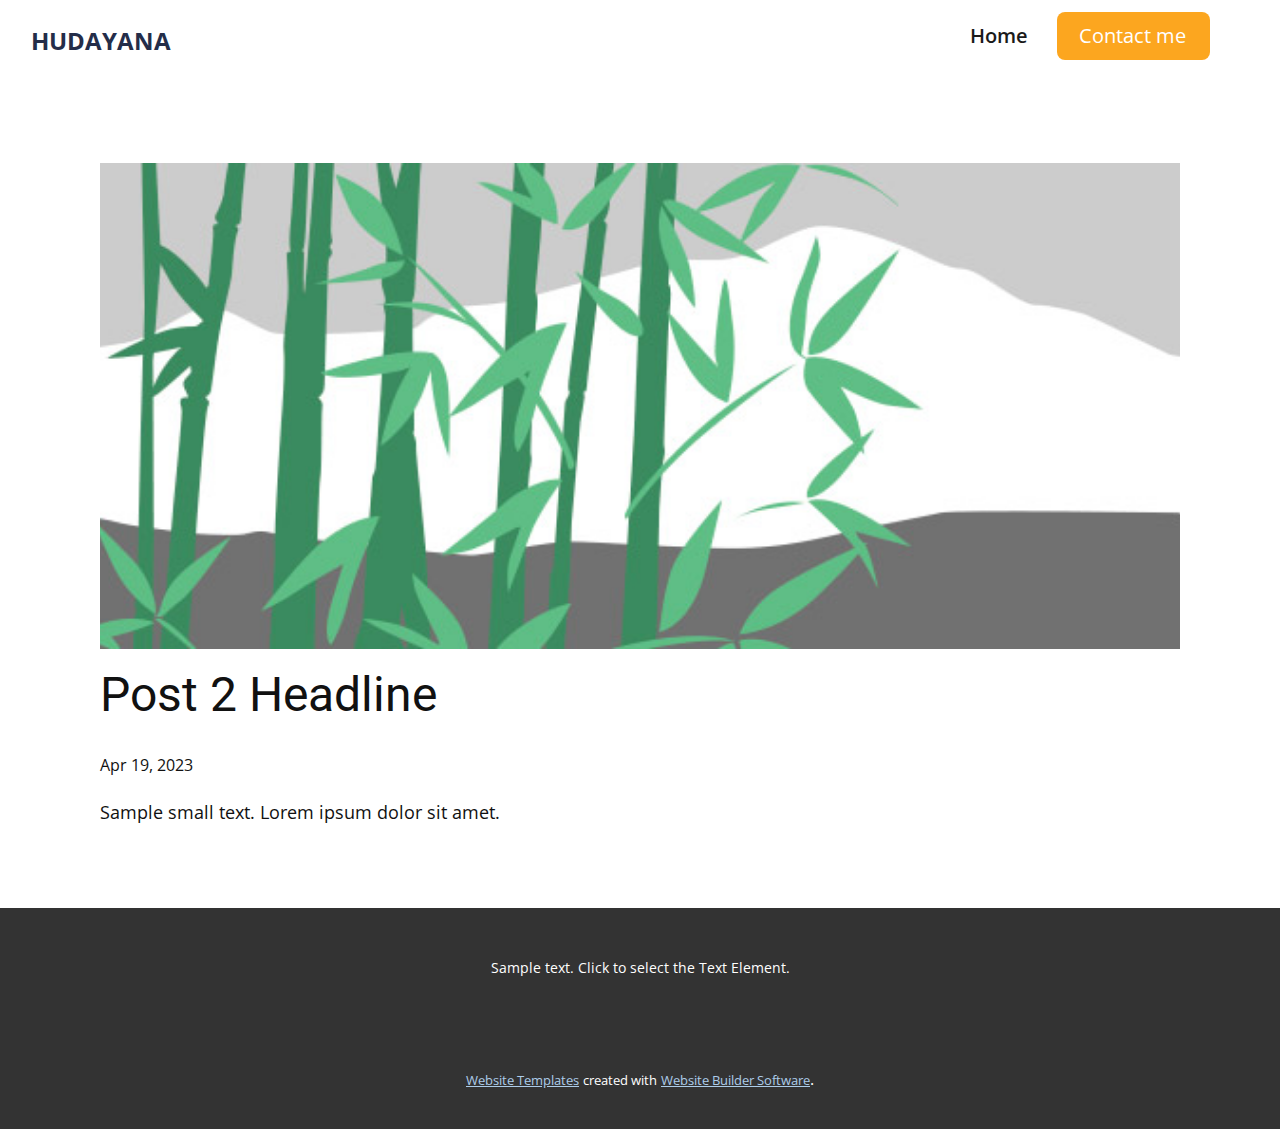
<file: blog/post-1.html>
<!DOCTYPE html>
<html style="font-size: 16px;" lang="en"><head>
    <meta name="viewport" content="width=device-width, initial-scale=1.0">
    <meta charset="utf-8">
    <meta name="keywords" content="Post 1 Headline">
    <meta name="description" content="">
    <title>Post 2 Headline</title>
    <link rel="stylesheet" href="../nicepage.css" media="screen">
<link rel="stylesheet" href="../Post-Template.css" media="screen">
    <script class="u-script" type="text/javascript" src="../jquery.js" defer=""></script>
    <script class="u-script" type="text/javascript" src="../nicepage.js" defer=""></script>
    <meta name="generator" content="Nicepage 5.9.10, nicepage.com">
    <link id="u-theme-google-font" rel="stylesheet" href="https://fonts.googleapis.com/css?family=Roboto:100,100i,300,300i,400,400i,500,500i,700,700i,900,900i|Open+Sans:300,300i,400,400i,500,500i,600,600i,700,700i,800,800i">
    
    
    <script type="application/ld+json">{
		"@context": "http://schema.org",
		"@type": "Organization",
		"name": ""
}</script>
    <meta name="theme-color" content="#478ac9">
  <meta data-intl-tel-input-cdn-path="intlTelInput/"></head>
  <body class="u-body u-xl-mode" data-lang="en"><header class="u-clearfix u-header u-header" id="sec-58a6"><div class="u-clearfix u-sheet u-sheet-1">
        <a href="https://nicepage.com/website-builder" class="fb982f fdc50f linear-gradient180deg u-btn u-btn-round u-button-style u-custom-color-2 u-hidden-xs u-radius-8 u-btn-1">Contact me</a>
        <nav class="u-menu u-menu-one-level u-offcanvas u-menu-1">
          <div class="menu-collapse" style="font-size: 1.25rem; letter-spacing: 0px; font-weight: 600;">
            <a class="u-button-style u-custom-border u-custom-border-color u-custom-borders u-custom-left-right-menu-spacing u-custom-padding-bottom u-custom-text-active-color u-custom-text-color u-custom-text-hover-color u-custom-top-bottom-menu-spacing u-nav-link u-text-active-palette-1-base u-text-hover-palette-2-base" href="#">
              <svg class="u-svg-link" viewBox="0 0 24 24"><use xmlns:xlink="http://www.w3.org/1999/xlink" xlink:href="#menu-hamburger"></use></svg>
              <svg class="u-svg-content" version="1.1" id="menu-hamburger" viewBox="0 0 16 16" x="0px" y="0px" xmlns:xlink="http://www.w3.org/1999/xlink" xmlns="http://www.w3.org/2000/svg"><g><rect y="1" width="16" height="2"></rect><rect y="7" width="16" height="2"></rect><rect y="13" width="16" height="2"></rect>
</g></svg>
            </a>
          </div>
          <div class="u-custom-menu u-nav-container">
            <ul class="u-nav u-spacing-8 u-unstyled u-nav-1"><li class="u-nav-item"><a class="u-button-style u-nav-link u-text-active-grey-90 u-text-grey-90 u-text-hover-custom-color-2" style="padding: 12px 10px;">Home</a>
</li></ul>
          </div>
          <div class="u-custom-menu u-nav-container-collapse">
            <div class="u-black u-container-style u-inner-container-layout u-opacity u-opacity-95 u-sidenav">
              <div class="u-inner-container-layout u-sidenav-overflow">
                <div class="u-menu-close"></div>
                <ul class="u-align-center u-nav u-popupmenu-items u-unstyled u-nav-2"><li class="u-nav-item"><a class="u-button-style u-nav-link">Home</a>
</li></ul>
              </div>
            </div>
            <div class="u-black u-menu-overlay u-opacity u-opacity-70"></div>
          </div>
        </nav>
        <p class="u-text u-text-custom-color-1 u-text-default u-text-1">HUDAYANA</p>
      </div></header>
    <section class="u-align-center u-clearfix u-section-1" id="sec-a4ae">
      <div class="u-clearfix u-sheet u-valign-middle-md u-valign-middle-sm u-valign-middle-xs u-sheet-1"><!--post_details--><!--post_details_options_json--><!--{"source":""}--><!--/post_details_options_json--><!--blog_post-->
        <div class="u-container-style u-expanded-width u-post-details u-post-details-1">
          <div class="u-container-layout u-valign-middle u-container-layout-1"><!--blog_post_image-->
            <img alt="" class="u-blog-control u-expanded-width u-image u-image-default u-image-1" src="../images/68f64b9d.jpeg"><!--/blog_post_image--><!--blog_post_header-->
            <h2 class="u-blog-control u-text u-text-1">Post 2 Headline</h2><!--/blog_post_header--><!--blog_post_metadata-->
            <div class="u-blog-control u-metadata u-metadata-1"><!--blog_post_metadata_date-->
              <span class="u-meta-date u-meta-icon">Apr 19, 2023</span><!--/blog_post_metadata_date--><!--blog_post_metadata_category-->
              <!--/blog_post_metadata_category--><!--blog_post_metadata_comments-->
              <!--/blog_post_metadata_comments-->
            </div><!--/blog_post_metadata--><!--blog_post_content-->
            <div class="u-align-justify u-blog-control u-post-content u-text u-text-2 fr-view">
  Sample small text. Lorem ipsum dolor sit amet.
  </div><!--/blog_post_content-->
          </div>
        </div><!--/blog_post--><!--/post_details-->
      </div>
    </section>
    
    
    <footer class="u-align-center u-clearfix u-footer u-grey-80 u-footer" id="sec-bc1c"><div class="u-clearfix u-sheet u-sheet-1">
        <p class="u-small-text u-text u-text-variant u-text-1">Sample text. Click to select the Text Element.</p>
      </div></footer>
    <section class="u-backlink u-clearfix u-grey-80">
      <a class="u-link" href="https://nicepage.com/website-templates" target="_blank">
        <span>Website Templates</span>
      </a>
      <p class="u-text">
        <span>created with</span>
      </p>
      <a class="u-link" href="" target="_blank">
        <span>Website Builder Software</span>
      </a>. 
    </section>
  
</body></html>
</file>
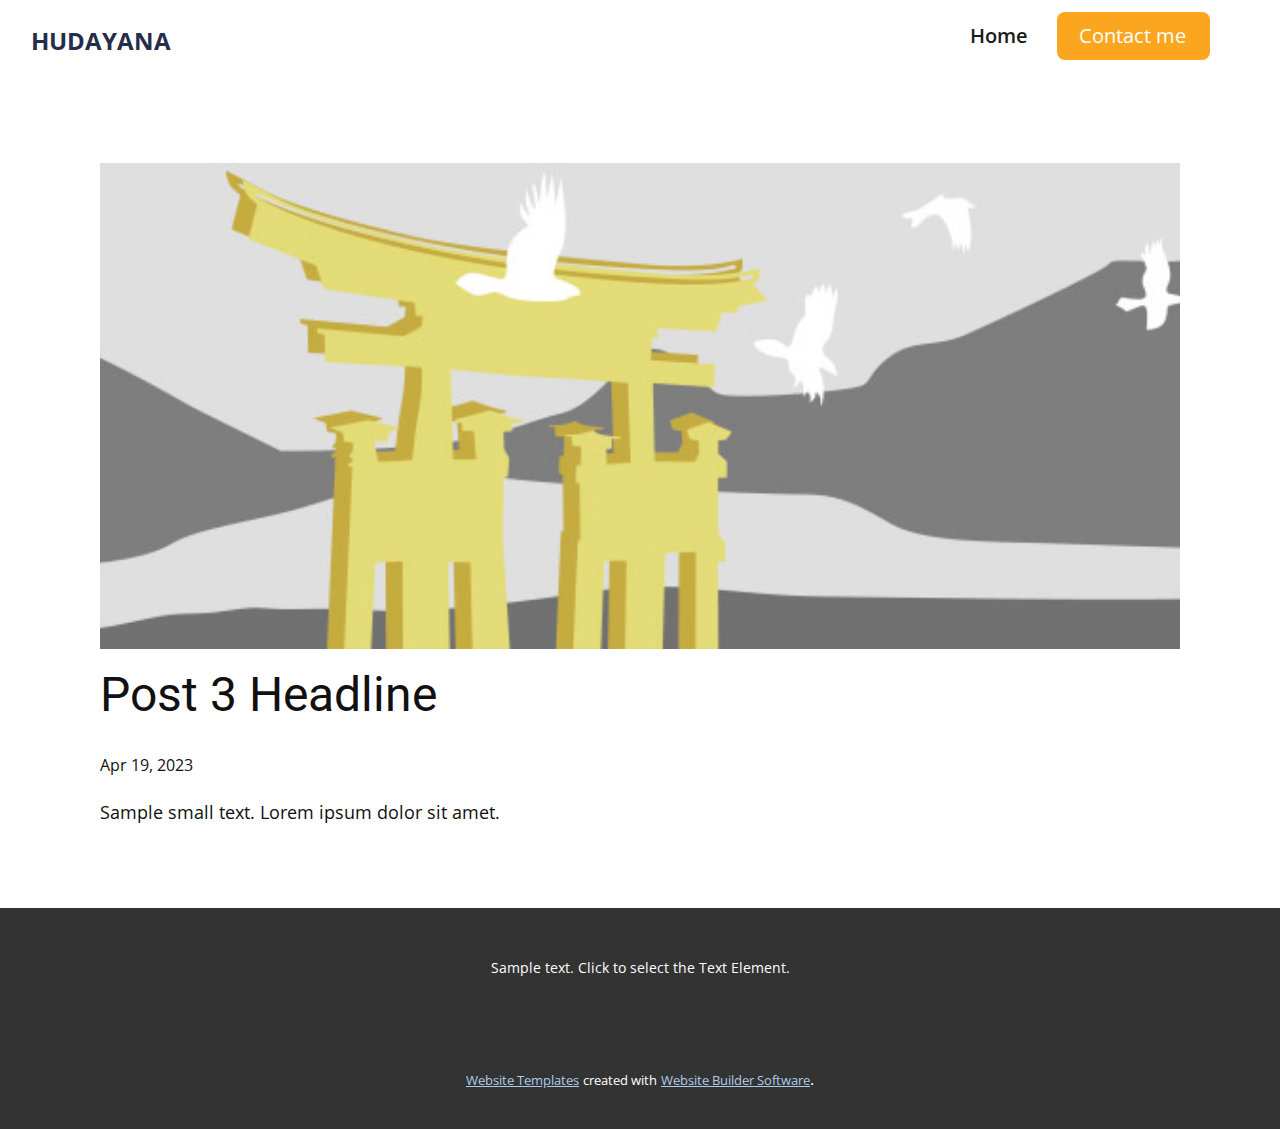
<file: blog/post-2.html>
<!DOCTYPE html>
<html style="font-size: 16px;" lang="en"><head>
    <meta name="viewport" content="width=device-width, initial-scale=1.0">
    <meta charset="utf-8">
    <meta name="keywords" content="Post 1 Headline">
    <meta name="description" content="">
    <title>Post 3 Headline</title>
    <link rel="stylesheet" href="../nicepage.css" media="screen">
<link rel="stylesheet" href="../Post-Template.css" media="screen">
    <script class="u-script" type="text/javascript" src="../jquery.js" defer=""></script>
    <script class="u-script" type="text/javascript" src="../nicepage.js" defer=""></script>
    <meta name="generator" content="Nicepage 5.9.10, nicepage.com">
    <link id="u-theme-google-font" rel="stylesheet" href="https://fonts.googleapis.com/css?family=Roboto:100,100i,300,300i,400,400i,500,500i,700,700i,900,900i|Open+Sans:300,300i,400,400i,500,500i,600,600i,700,700i,800,800i">
    
    
    <script type="application/ld+json">{
		"@context": "http://schema.org",
		"@type": "Organization",
		"name": ""
}</script>
    <meta name="theme-color" content="#478ac9">
  <meta data-intl-tel-input-cdn-path="intlTelInput/"></head>
  <body class="u-body u-xl-mode" data-lang="en"><header class="u-clearfix u-header u-header" id="sec-58a6"><div class="u-clearfix u-sheet u-sheet-1">
        <a href="https://nicepage.com/website-builder" class="fb982f fdc50f linear-gradient180deg u-btn u-btn-round u-button-style u-custom-color-2 u-hidden-xs u-radius-8 u-btn-1">Contact me</a>
        <nav class="u-menu u-menu-one-level u-offcanvas u-menu-1">
          <div class="menu-collapse" style="font-size: 1.25rem; letter-spacing: 0px; font-weight: 600;">
            <a class="u-button-style u-custom-border u-custom-border-color u-custom-borders u-custom-left-right-menu-spacing u-custom-padding-bottom u-custom-text-active-color u-custom-text-color u-custom-text-hover-color u-custom-top-bottom-menu-spacing u-nav-link u-text-active-palette-1-base u-text-hover-palette-2-base" href="#">
              <svg class="u-svg-link" viewBox="0 0 24 24"><use xmlns:xlink="http://www.w3.org/1999/xlink" xlink:href="#menu-hamburger"></use></svg>
              <svg class="u-svg-content" version="1.1" id="menu-hamburger" viewBox="0 0 16 16" x="0px" y="0px" xmlns:xlink="http://www.w3.org/1999/xlink" xmlns="http://www.w3.org/2000/svg"><g><rect y="1" width="16" height="2"></rect><rect y="7" width="16" height="2"></rect><rect y="13" width="16" height="2"></rect>
</g></svg>
            </a>
          </div>
          <div class="u-custom-menu u-nav-container">
            <ul class="u-nav u-spacing-8 u-unstyled u-nav-1"><li class="u-nav-item"><a class="u-button-style u-nav-link u-text-active-grey-90 u-text-grey-90 u-text-hover-custom-color-2" style="padding: 12px 10px;">Home</a>
</li></ul>
          </div>
          <div class="u-custom-menu u-nav-container-collapse">
            <div class="u-black u-container-style u-inner-container-layout u-opacity u-opacity-95 u-sidenav">
              <div class="u-inner-container-layout u-sidenav-overflow">
                <div class="u-menu-close"></div>
                <ul class="u-align-center u-nav u-popupmenu-items u-unstyled u-nav-2"><li class="u-nav-item"><a class="u-button-style u-nav-link">Home</a>
</li></ul>
              </div>
            </div>
            <div class="u-black u-menu-overlay u-opacity u-opacity-70"></div>
          </div>
        </nav>
        <p class="u-text u-text-custom-color-1 u-text-default u-text-1">HUDAYANA</p>
      </div></header>
    <section class="u-align-center u-clearfix u-section-1" id="sec-a4ae">
      <div class="u-clearfix u-sheet u-valign-middle-md u-valign-middle-sm u-valign-middle-xs u-sheet-1"><!--post_details--><!--post_details_options_json--><!--{"source":""}--><!--/post_details_options_json--><!--blog_post-->
        <div class="u-container-style u-expanded-width u-post-details u-post-details-1">
          <div class="u-container-layout u-valign-middle u-container-layout-1"><!--blog_post_image-->
            <img alt="" class="u-blog-control u-expanded-width u-image u-image-default u-image-1" src="../images/8ad73f3c.jpeg"><!--/blog_post_image--><!--blog_post_header-->
            <h2 class="u-blog-control u-text u-text-1">Post 3 Headline</h2><!--/blog_post_header--><!--blog_post_metadata-->
            <div class="u-blog-control u-metadata u-metadata-1"><!--blog_post_metadata_date-->
              <span class="u-meta-date u-meta-icon">Apr 19, 2023</span><!--/blog_post_metadata_date--><!--blog_post_metadata_category-->
              <!--/blog_post_metadata_category--><!--blog_post_metadata_comments-->
              <!--/blog_post_metadata_comments-->
            </div><!--/blog_post_metadata--><!--blog_post_content-->
            <div class="u-align-justify u-blog-control u-post-content u-text u-text-2 fr-view">
  Sample small text. Lorem ipsum dolor sit amet.
  </div><!--/blog_post_content-->
          </div>
        </div><!--/blog_post--><!--/post_details-->
      </div>
    </section>
    
    
    <footer class="u-align-center u-clearfix u-footer u-grey-80 u-footer" id="sec-bc1c"><div class="u-clearfix u-sheet u-sheet-1">
        <p class="u-small-text u-text u-text-variant u-text-1">Sample text. Click to select the Text Element.</p>
      </div></footer>
    <section class="u-backlink u-clearfix u-grey-80">
      <a class="u-link" href="https://nicepage.com/website-templates" target="_blank">
        <span>Website Templates</span>
      </a>
      <p class="u-text">
        <span>created with</span>
      </p>
      <a class="u-link" href="" target="_blank">
        <span>Website Builder Software</span>
      </a>. 
    </section>
  
</body></html>
</file>
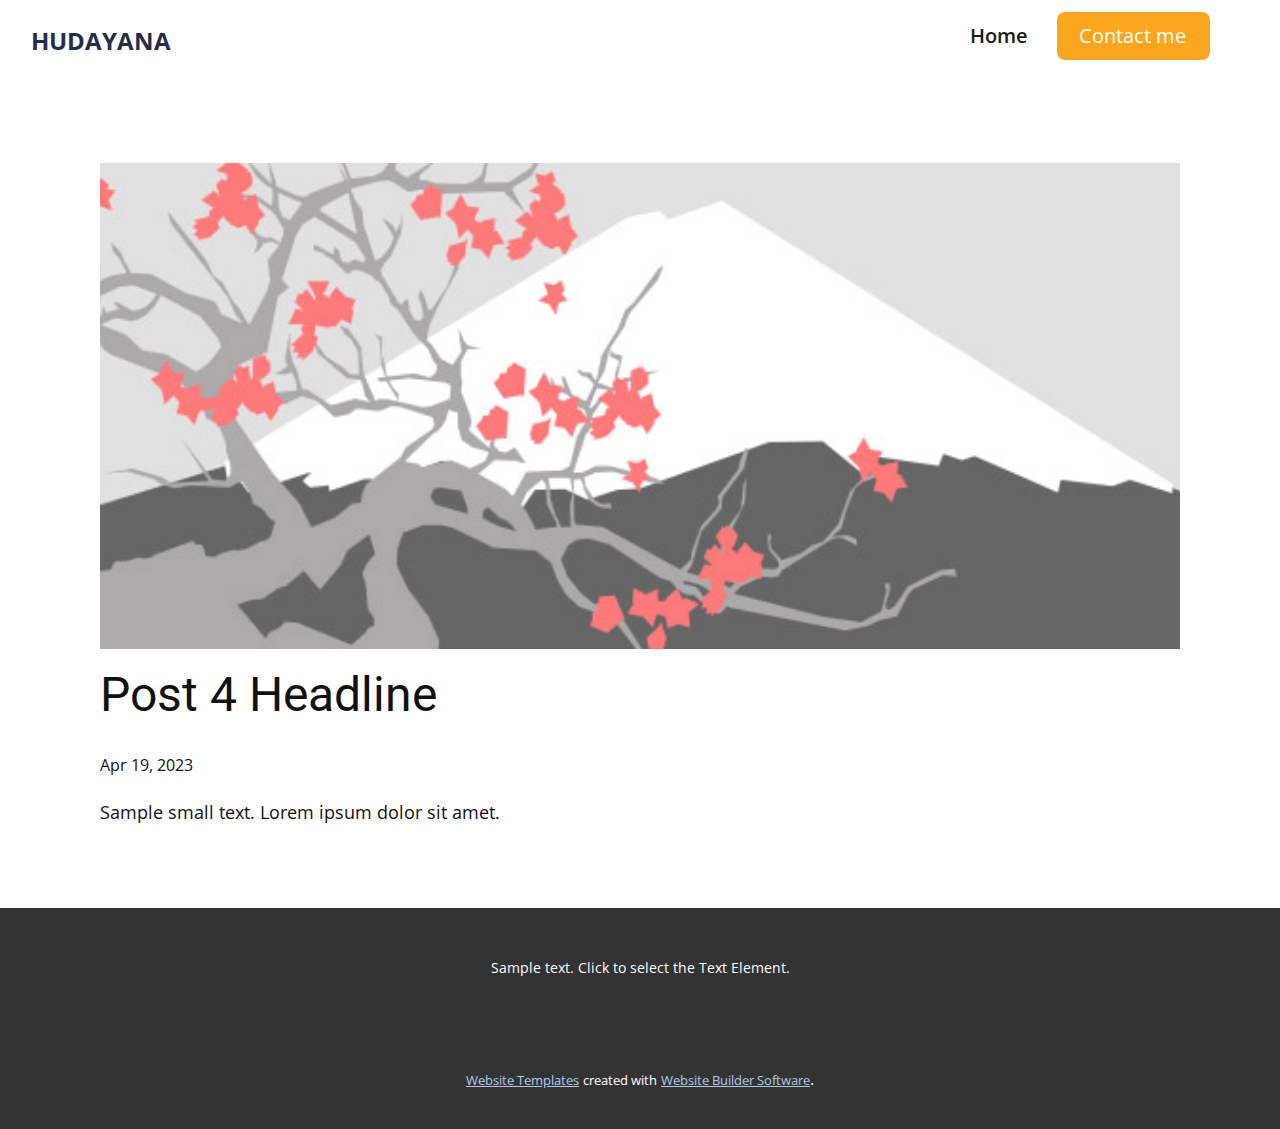
<file: blog/post-3.html>
<!DOCTYPE html>
<html style="font-size: 16px;" lang="en"><head>
    <meta name="viewport" content="width=device-width, initial-scale=1.0">
    <meta charset="utf-8">
    <meta name="keywords" content="Post 1 Headline">
    <meta name="description" content="">
    <title>Post 4 Headline</title>
    <link rel="stylesheet" href="../nicepage.css" media="screen">
<link rel="stylesheet" href="../Post-Template.css" media="screen">
    <script class="u-script" type="text/javascript" src="../jquery.js" defer=""></script>
    <script class="u-script" type="text/javascript" src="../nicepage.js" defer=""></script>
    <meta name="generator" content="Nicepage 5.9.10, nicepage.com">
    <link id="u-theme-google-font" rel="stylesheet" href="https://fonts.googleapis.com/css?family=Roboto:100,100i,300,300i,400,400i,500,500i,700,700i,900,900i|Open+Sans:300,300i,400,400i,500,500i,600,600i,700,700i,800,800i">
    
    
    <script type="application/ld+json">{
		"@context": "http://schema.org",
		"@type": "Organization",
		"name": ""
}</script>
    <meta name="theme-color" content="#478ac9">
  <meta data-intl-tel-input-cdn-path="intlTelInput/"></head>
  <body class="u-body u-xl-mode" data-lang="en"><header class="u-clearfix u-header u-header" id="sec-58a6"><div class="u-clearfix u-sheet u-sheet-1">
        <a href="https://nicepage.com/website-builder" class="fb982f fdc50f linear-gradient180deg u-btn u-btn-round u-button-style u-custom-color-2 u-hidden-xs u-radius-8 u-btn-1">Contact me</a>
        <nav class="u-menu u-menu-one-level u-offcanvas u-menu-1">
          <div class="menu-collapse" style="font-size: 1.25rem; letter-spacing: 0px; font-weight: 600;">
            <a class="u-button-style u-custom-border u-custom-border-color u-custom-borders u-custom-left-right-menu-spacing u-custom-padding-bottom u-custom-text-active-color u-custom-text-color u-custom-text-hover-color u-custom-top-bottom-menu-spacing u-nav-link u-text-active-palette-1-base u-text-hover-palette-2-base" href="#">
              <svg class="u-svg-link" viewBox="0 0 24 24"><use xmlns:xlink="http://www.w3.org/1999/xlink" xlink:href="#menu-hamburger"></use></svg>
              <svg class="u-svg-content" version="1.1" id="menu-hamburger" viewBox="0 0 16 16" x="0px" y="0px" xmlns:xlink="http://www.w3.org/1999/xlink" xmlns="http://www.w3.org/2000/svg"><g><rect y="1" width="16" height="2"></rect><rect y="7" width="16" height="2"></rect><rect y="13" width="16" height="2"></rect>
</g></svg>
            </a>
          </div>
          <div class="u-custom-menu u-nav-container">
            <ul class="u-nav u-spacing-8 u-unstyled u-nav-1"><li class="u-nav-item"><a class="u-button-style u-nav-link u-text-active-grey-90 u-text-grey-90 u-text-hover-custom-color-2" style="padding: 12px 10px;">Home</a>
</li></ul>
          </div>
          <div class="u-custom-menu u-nav-container-collapse">
            <div class="u-black u-container-style u-inner-container-layout u-opacity u-opacity-95 u-sidenav">
              <div class="u-inner-container-layout u-sidenav-overflow">
                <div class="u-menu-close"></div>
                <ul class="u-align-center u-nav u-popupmenu-items u-unstyled u-nav-2"><li class="u-nav-item"><a class="u-button-style u-nav-link">Home</a>
</li></ul>
              </div>
            </div>
            <div class="u-black u-menu-overlay u-opacity u-opacity-70"></div>
          </div>
        </nav>
        <p class="u-text u-text-custom-color-1 u-text-default u-text-1">HUDAYANA</p>
      </div></header>
    <section class="u-align-center u-clearfix u-section-1" id="sec-a4ae">
      <div class="u-clearfix u-sheet u-valign-middle-md u-valign-middle-sm u-valign-middle-xs u-sheet-1"><!--post_details--><!--post_details_options_json--><!--{"source":""}--><!--/post_details_options_json--><!--blog_post-->
        <div class="u-container-style u-expanded-width u-post-details u-post-details-1">
          <div class="u-container-layout u-valign-middle u-container-layout-1"><!--blog_post_image-->
            <img alt="" class="u-blog-control u-expanded-width u-image u-image-default u-image-1" src="../images/0fd3416c.jpeg"><!--/blog_post_image--><!--blog_post_header-->
            <h2 class="u-blog-control u-text u-text-1">Post 4 Headline</h2><!--/blog_post_header--><!--blog_post_metadata-->
            <div class="u-blog-control u-metadata u-metadata-1"><!--blog_post_metadata_date-->
              <span class="u-meta-date u-meta-icon">Apr 19, 2023</span><!--/blog_post_metadata_date--><!--blog_post_metadata_category-->
              <!--/blog_post_metadata_category--><!--blog_post_metadata_comments-->
              <!--/blog_post_metadata_comments-->
            </div><!--/blog_post_metadata--><!--blog_post_content-->
            <div class="u-align-justify u-blog-control u-post-content u-text u-text-2 fr-view">
  Sample small text. Lorem ipsum dolor sit amet.
  </div><!--/blog_post_content-->
          </div>
        </div><!--/blog_post--><!--/post_details-->
      </div>
    </section>
    
    
    <footer class="u-align-center u-clearfix u-footer u-grey-80 u-footer" id="sec-bc1c"><div class="u-clearfix u-sheet u-sheet-1">
        <p class="u-small-text u-text u-text-variant u-text-1">Sample text. Click to select the Text Element.</p>
      </div></footer>
    <section class="u-backlink u-clearfix u-grey-80">
      <a class="u-link" href="https://nicepage.com/website-templates" target="_blank">
        <span>Website Templates</span>
      </a>
      <p class="u-text">
        <span>created with</span>
      </p>
      <a class="u-link" href="" target="_blank">
        <span>Website Builder Software</span>
      </a>. 
    </section>
  
</body></html>
</file>
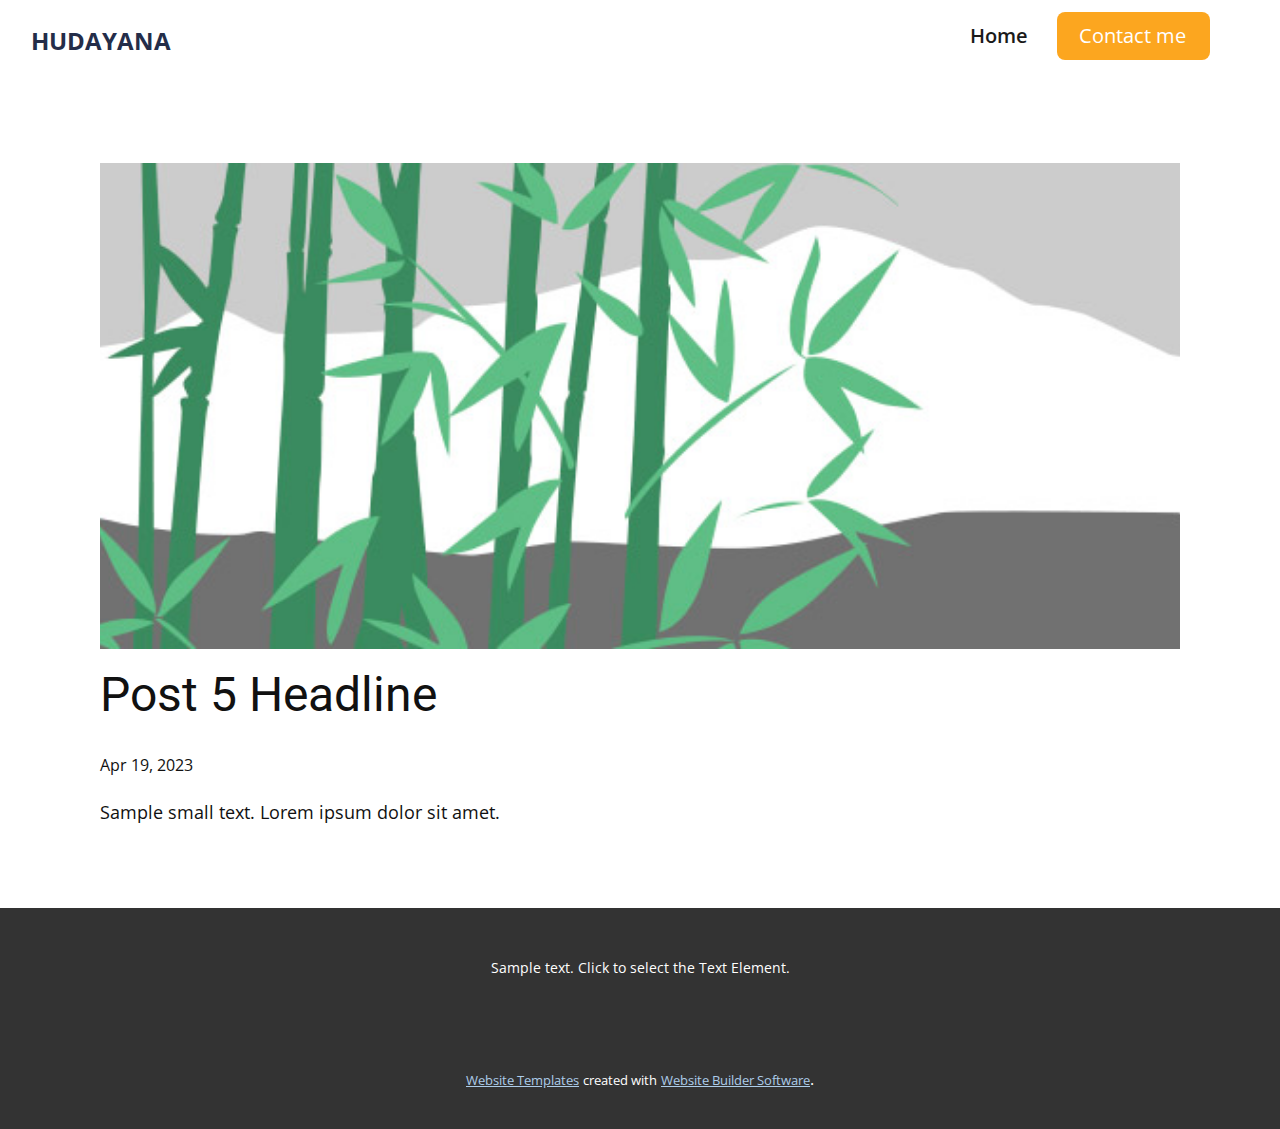
<file: blog/post-4.html>
<!DOCTYPE html>
<html style="font-size: 16px;" lang="en"><head>
    <meta name="viewport" content="width=device-width, initial-scale=1.0">
    <meta charset="utf-8">
    <meta name="keywords" content="Post 1 Headline">
    <meta name="description" content="">
    <title>Post 5 Headline</title>
    <link rel="stylesheet" href="../nicepage.css" media="screen">
<link rel="stylesheet" href="../Post-Template.css" media="screen">
    <script class="u-script" type="text/javascript" src="../jquery.js" defer=""></script>
    <script class="u-script" type="text/javascript" src="../nicepage.js" defer=""></script>
    <meta name="generator" content="Nicepage 5.9.10, nicepage.com">
    <link id="u-theme-google-font" rel="stylesheet" href="https://fonts.googleapis.com/css?family=Roboto:100,100i,300,300i,400,400i,500,500i,700,700i,900,900i|Open+Sans:300,300i,400,400i,500,500i,600,600i,700,700i,800,800i">
    
    
    <script type="application/ld+json">{
		"@context": "http://schema.org",
		"@type": "Organization",
		"name": ""
}</script>
    <meta name="theme-color" content="#478ac9">
  <meta data-intl-tel-input-cdn-path="intlTelInput/"></head>
  <body class="u-body u-xl-mode" data-lang="en"><header class="u-clearfix u-header u-header" id="sec-58a6"><div class="u-clearfix u-sheet u-sheet-1">
        <a href="https://nicepage.com/website-builder" class="fb982f fdc50f linear-gradient180deg u-btn u-btn-round u-button-style u-custom-color-2 u-hidden-xs u-radius-8 u-btn-1">Contact me</a>
        <nav class="u-menu u-menu-one-level u-offcanvas u-menu-1">
          <div class="menu-collapse" style="font-size: 1.25rem; letter-spacing: 0px; font-weight: 600;">
            <a class="u-button-style u-custom-border u-custom-border-color u-custom-borders u-custom-left-right-menu-spacing u-custom-padding-bottom u-custom-text-active-color u-custom-text-color u-custom-text-hover-color u-custom-top-bottom-menu-spacing u-nav-link u-text-active-palette-1-base u-text-hover-palette-2-base" href="#">
              <svg class="u-svg-link" viewBox="0 0 24 24"><use xmlns:xlink="http://www.w3.org/1999/xlink" xlink:href="#menu-hamburger"></use></svg>
              <svg class="u-svg-content" version="1.1" id="menu-hamburger" viewBox="0 0 16 16" x="0px" y="0px" xmlns:xlink="http://www.w3.org/1999/xlink" xmlns="http://www.w3.org/2000/svg"><g><rect y="1" width="16" height="2"></rect><rect y="7" width="16" height="2"></rect><rect y="13" width="16" height="2"></rect>
</g></svg>
            </a>
          </div>
          <div class="u-custom-menu u-nav-container">
            <ul class="u-nav u-spacing-8 u-unstyled u-nav-1"><li class="u-nav-item"><a class="u-button-style u-nav-link u-text-active-grey-90 u-text-grey-90 u-text-hover-custom-color-2" style="padding: 12px 10px;">Home</a>
</li></ul>
          </div>
          <div class="u-custom-menu u-nav-container-collapse">
            <div class="u-black u-container-style u-inner-container-layout u-opacity u-opacity-95 u-sidenav">
              <div class="u-inner-container-layout u-sidenav-overflow">
                <div class="u-menu-close"></div>
                <ul class="u-align-center u-nav u-popupmenu-items u-unstyled u-nav-2"><li class="u-nav-item"><a class="u-button-style u-nav-link">Home</a>
</li></ul>
              </div>
            </div>
            <div class="u-black u-menu-overlay u-opacity u-opacity-70"></div>
          </div>
        </nav>
        <p class="u-text u-text-custom-color-1 u-text-default u-text-1">HUDAYANA</p>
      </div></header>
    <section class="u-align-center u-clearfix u-section-1" id="sec-a4ae">
      <div class="u-clearfix u-sheet u-valign-middle-md u-valign-middle-sm u-valign-middle-xs u-sheet-1"><!--post_details--><!--post_details_options_json--><!--{"source":""}--><!--/post_details_options_json--><!--blog_post-->
        <div class="u-container-style u-expanded-width u-post-details u-post-details-1">
          <div class="u-container-layout u-valign-middle u-container-layout-1"><!--blog_post_image-->
            <img alt="" class="u-blog-control u-expanded-width u-image u-image-default u-image-1" src="../images/68f64b9d.jpeg"><!--/blog_post_image--><!--blog_post_header-->
            <h2 class="u-blog-control u-text u-text-1">Post 5 Headline</h2><!--/blog_post_header--><!--blog_post_metadata-->
            <div class="u-blog-control u-metadata u-metadata-1"><!--blog_post_metadata_date-->
              <span class="u-meta-date u-meta-icon">Apr 19, 2023</span><!--/blog_post_metadata_date--><!--blog_post_metadata_category-->
              <!--/blog_post_metadata_category--><!--blog_post_metadata_comments-->
              <!--/blog_post_metadata_comments-->
            </div><!--/blog_post_metadata--><!--blog_post_content-->
            <div class="u-align-justify u-blog-control u-post-content u-text u-text-2 fr-view">
  Sample small text. Lorem ipsum dolor sit amet.
  </div><!--/blog_post_content-->
          </div>
        </div><!--/blog_post--><!--/post_details-->
      </div>
    </section>
    
    
    <footer class="u-align-center u-clearfix u-footer u-grey-80 u-footer" id="sec-bc1c"><div class="u-clearfix u-sheet u-sheet-1">
        <p class="u-small-text u-text u-text-variant u-text-1">Sample text. Click to select the Text Element.</p>
      </div></footer>
    <section class="u-backlink u-clearfix u-grey-80">
      <a class="u-link" href="https://nicepage.com/website-templates" target="_blank">
        <span>Website Templates</span>
      </a>
      <p class="u-text">
        <span>created with</span>
      </p>
      <a class="u-link" href="" target="_blank">
        <span>Website Builder Software</span>
      </a>. 
    </section>
  
</body></html>
</file>
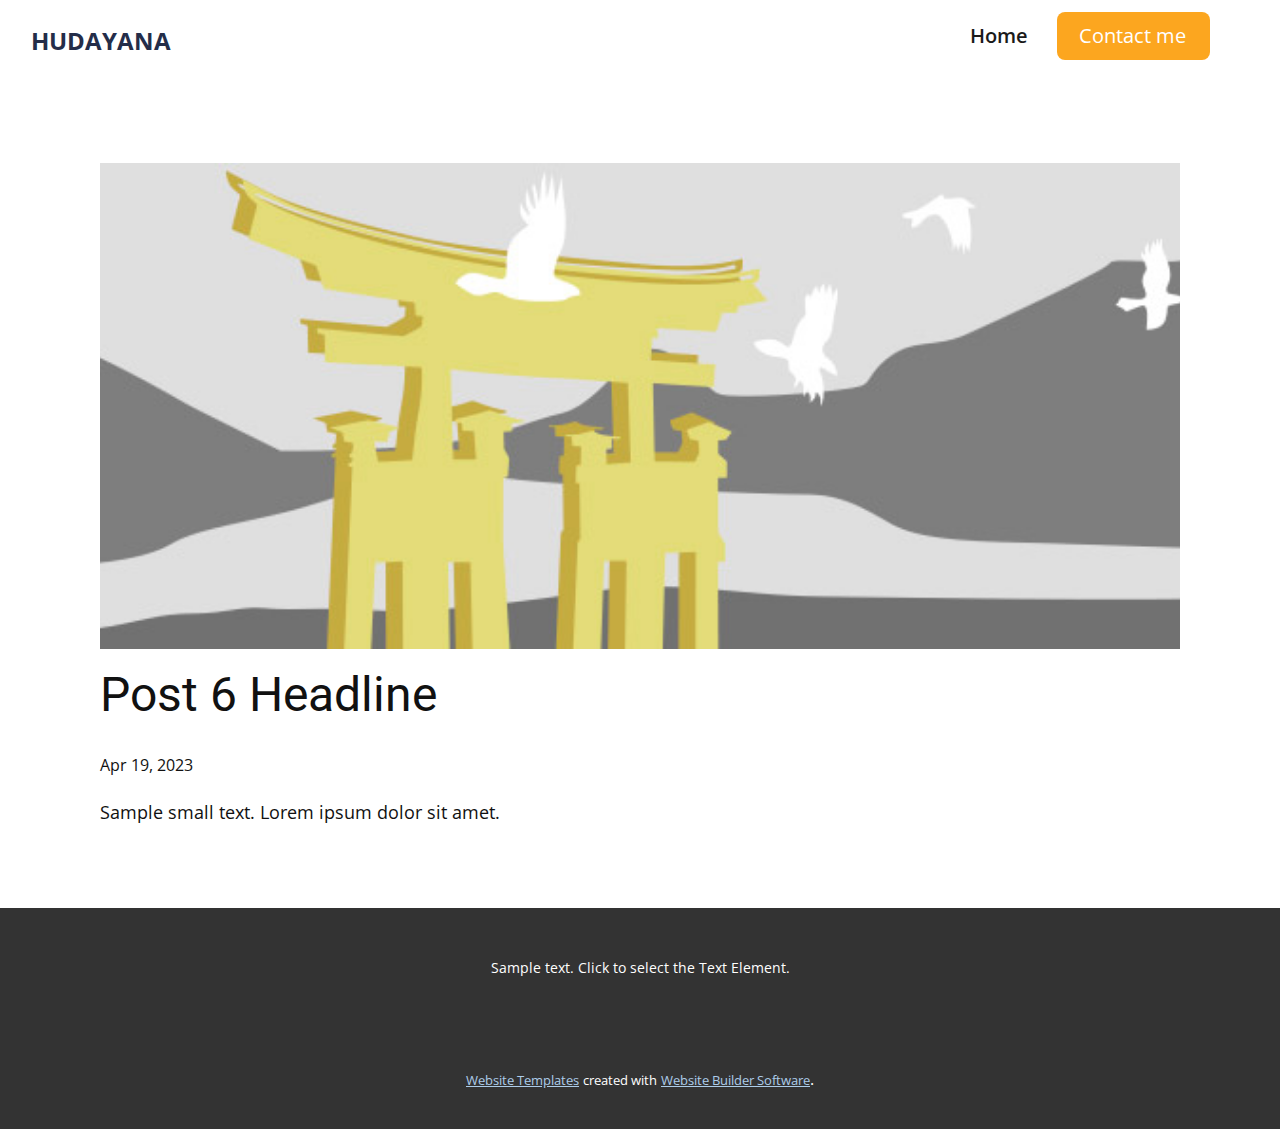
<file: blog/post-5.html>
<!DOCTYPE html>
<html style="font-size: 16px;" lang="en"><head>
    <meta name="viewport" content="width=device-width, initial-scale=1.0">
    <meta charset="utf-8">
    <meta name="keywords" content="Post 1 Headline">
    <meta name="description" content="">
    <title>Post 6 Headline</title>
    <link rel="stylesheet" href="../nicepage.css" media="screen">
<link rel="stylesheet" href="../Post-Template.css" media="screen">
    <script class="u-script" type="text/javascript" src="../jquery.js" defer=""></script>
    <script class="u-script" type="text/javascript" src="../nicepage.js" defer=""></script>
    <meta name="generator" content="Nicepage 5.9.10, nicepage.com">
    <link id="u-theme-google-font" rel="stylesheet" href="https://fonts.googleapis.com/css?family=Roboto:100,100i,300,300i,400,400i,500,500i,700,700i,900,900i|Open+Sans:300,300i,400,400i,500,500i,600,600i,700,700i,800,800i">
    
    
    <script type="application/ld+json">{
		"@context": "http://schema.org",
		"@type": "Organization",
		"name": ""
}</script>
    <meta name="theme-color" content="#478ac9">
  <meta data-intl-tel-input-cdn-path="intlTelInput/"></head>
  <body class="u-body u-xl-mode" data-lang="en"><header class="u-clearfix u-header u-header" id="sec-58a6"><div class="u-clearfix u-sheet u-sheet-1">
        <a href="https://nicepage.com/website-builder" class="fb982f fdc50f linear-gradient180deg u-btn u-btn-round u-button-style u-custom-color-2 u-hidden-xs u-radius-8 u-btn-1">Contact me</a>
        <nav class="u-menu u-menu-one-level u-offcanvas u-menu-1">
          <div class="menu-collapse" style="font-size: 1.25rem; letter-spacing: 0px; font-weight: 600;">
            <a class="u-button-style u-custom-border u-custom-border-color u-custom-borders u-custom-left-right-menu-spacing u-custom-padding-bottom u-custom-text-active-color u-custom-text-color u-custom-text-hover-color u-custom-top-bottom-menu-spacing u-nav-link u-text-active-palette-1-base u-text-hover-palette-2-base" href="#">
              <svg class="u-svg-link" viewBox="0 0 24 24"><use xmlns:xlink="http://www.w3.org/1999/xlink" xlink:href="#menu-hamburger"></use></svg>
              <svg class="u-svg-content" version="1.1" id="menu-hamburger" viewBox="0 0 16 16" x="0px" y="0px" xmlns:xlink="http://www.w3.org/1999/xlink" xmlns="http://www.w3.org/2000/svg"><g><rect y="1" width="16" height="2"></rect><rect y="7" width="16" height="2"></rect><rect y="13" width="16" height="2"></rect>
</g></svg>
            </a>
          </div>
          <div class="u-custom-menu u-nav-container">
            <ul class="u-nav u-spacing-8 u-unstyled u-nav-1"><li class="u-nav-item"><a class="u-button-style u-nav-link u-text-active-grey-90 u-text-grey-90 u-text-hover-custom-color-2" style="padding: 12px 10px;">Home</a>
</li></ul>
          </div>
          <div class="u-custom-menu u-nav-container-collapse">
            <div class="u-black u-container-style u-inner-container-layout u-opacity u-opacity-95 u-sidenav">
              <div class="u-inner-container-layout u-sidenav-overflow">
                <div class="u-menu-close"></div>
                <ul class="u-align-center u-nav u-popupmenu-items u-unstyled u-nav-2"><li class="u-nav-item"><a class="u-button-style u-nav-link">Home</a>
</li></ul>
              </div>
            </div>
            <div class="u-black u-menu-overlay u-opacity u-opacity-70"></div>
          </div>
        </nav>
        <p class="u-text u-text-custom-color-1 u-text-default u-text-1">HUDAYANA</p>
      </div></header>
    <section class="u-align-center u-clearfix u-section-1" id="sec-a4ae">
      <div class="u-clearfix u-sheet u-valign-middle-md u-valign-middle-sm u-valign-middle-xs u-sheet-1"><!--post_details--><!--post_details_options_json--><!--{"source":""}--><!--/post_details_options_json--><!--blog_post-->
        <div class="u-container-style u-expanded-width u-post-details u-post-details-1">
          <div class="u-container-layout u-valign-middle u-container-layout-1"><!--blog_post_image-->
            <img alt="" class="u-blog-control u-expanded-width u-image u-image-default u-image-1" src="../images/8ad73f3c.jpeg"><!--/blog_post_image--><!--blog_post_header-->
            <h2 class="u-blog-control u-text u-text-1">Post 6 Headline</h2><!--/blog_post_header--><!--blog_post_metadata-->
            <div class="u-blog-control u-metadata u-metadata-1"><!--blog_post_metadata_date-->
              <span class="u-meta-date u-meta-icon">Apr 19, 2023</span><!--/blog_post_metadata_date--><!--blog_post_metadata_category-->
              <!--/blog_post_metadata_category--><!--blog_post_metadata_comments-->
              <!--/blog_post_metadata_comments-->
            </div><!--/blog_post_metadata--><!--blog_post_content-->
            <div class="u-align-justify u-blog-control u-post-content u-text u-text-2 fr-view">
  Sample small text. Lorem ipsum dolor sit amet.
  </div><!--/blog_post_content-->
          </div>
        </div><!--/blog_post--><!--/post_details-->
      </div>
    </section>
    
    
    <footer class="u-align-center u-clearfix u-footer u-grey-80 u-footer" id="sec-bc1c"><div class="u-clearfix u-sheet u-sheet-1">
        <p class="u-small-text u-text u-text-variant u-text-1">Sample text. Click to select the Text Element.</p>
      </div></footer>
    <section class="u-backlink u-clearfix u-grey-80">
      <a class="u-link" href="https://nicepage.com/website-templates" target="_blank">
        <span>Website Templates</span>
      </a>
      <p class="u-text">
        <span>created with</span>
      </p>
      <a class="u-link" href="" target="_blank">
        <span>Website Builder Software</span>
      </a>. 
    </section>
  
</body></html>
</file>
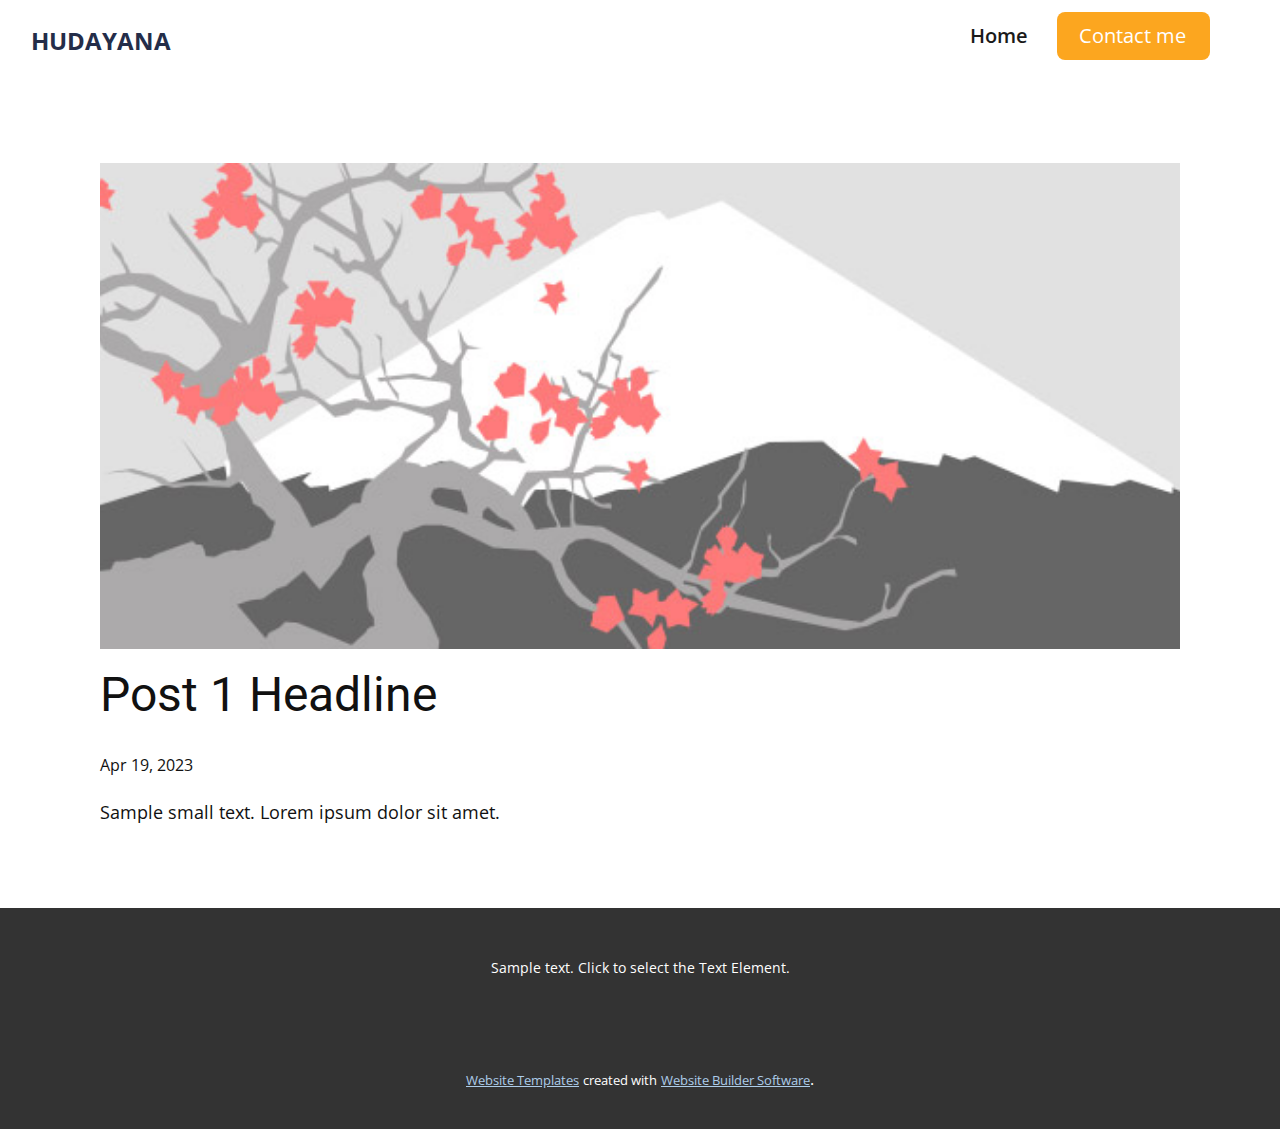
<file: blog/post.html>
<!DOCTYPE html>
<html style="font-size: 16px;" lang="en"><head>
    <meta name="viewport" content="width=device-width, initial-scale=1.0">
    <meta charset="utf-8">
    <meta name="keywords" content="Post 1 Headline">
    <meta name="description" content="">
    <title>Post 1 Headline</title>
    <link rel="stylesheet" href="../nicepage.css" media="screen">
<link rel="stylesheet" href="../Post-Template.css" media="screen">
    <script class="u-script" type="text/javascript" src="../jquery.js" defer=""></script>
    <script class="u-script" type="text/javascript" src="../nicepage.js" defer=""></script>
    <meta name="generator" content="Nicepage 5.9.10, nicepage.com">
    <link id="u-theme-google-font" rel="stylesheet" href="https://fonts.googleapis.com/css?family=Roboto:100,100i,300,300i,400,400i,500,500i,700,700i,900,900i|Open+Sans:300,300i,400,400i,500,500i,600,600i,700,700i,800,800i">
    
    
    <script type="application/ld+json">{
		"@context": "http://schema.org",
		"@type": "Organization",
		"name": ""
}</script>
    <meta name="theme-color" content="#478ac9">
  <meta data-intl-tel-input-cdn-path="intlTelInput/"></head>
  <body class="u-body u-xl-mode" data-lang="en"><header class="u-clearfix u-header u-header" id="sec-58a6"><div class="u-clearfix u-sheet u-sheet-1">
        <a href="https://nicepage.com/website-builder" class="fb982f fdc50f linear-gradient180deg u-btn u-btn-round u-button-style u-custom-color-2 u-hidden-xs u-radius-8 u-btn-1">Contact me</a>
        <nav class="u-menu u-menu-one-level u-offcanvas u-menu-1">
          <div class="menu-collapse" style="font-size: 1.25rem; letter-spacing: 0px; font-weight: 600;">
            <a class="u-button-style u-custom-border u-custom-border-color u-custom-borders u-custom-left-right-menu-spacing u-custom-padding-bottom u-custom-text-active-color u-custom-text-color u-custom-text-hover-color u-custom-top-bottom-menu-spacing u-nav-link u-text-active-palette-1-base u-text-hover-palette-2-base" href="#">
              <svg class="u-svg-link" viewBox="0 0 24 24"><use xmlns:xlink="http://www.w3.org/1999/xlink" xlink:href="#menu-hamburger"></use></svg>
              <svg class="u-svg-content" version="1.1" id="menu-hamburger" viewBox="0 0 16 16" x="0px" y="0px" xmlns:xlink="http://www.w3.org/1999/xlink" xmlns="http://www.w3.org/2000/svg"><g><rect y="1" width="16" height="2"></rect><rect y="7" width="16" height="2"></rect><rect y="13" width="16" height="2"></rect>
</g></svg>
            </a>
          </div>
          <div class="u-custom-menu u-nav-container">
            <ul class="u-nav u-spacing-8 u-unstyled u-nav-1"><li class="u-nav-item"><a class="u-button-style u-nav-link u-text-active-grey-90 u-text-grey-90 u-text-hover-custom-color-2" style="padding: 12px 10px;">Home</a>
</li></ul>
          </div>
          <div class="u-custom-menu u-nav-container-collapse">
            <div class="u-black u-container-style u-inner-container-layout u-opacity u-opacity-95 u-sidenav">
              <div class="u-inner-container-layout u-sidenav-overflow">
                <div class="u-menu-close"></div>
                <ul class="u-align-center u-nav u-popupmenu-items u-unstyled u-nav-2"><li class="u-nav-item"><a class="u-button-style u-nav-link">Home</a>
</li></ul>
              </div>
            </div>
            <div class="u-black u-menu-overlay u-opacity u-opacity-70"></div>
          </div>
        </nav>
        <p class="u-text u-text-custom-color-1 u-text-default u-text-1">HUDAYANA</p>
      </div></header>
    <section class="u-align-center u-clearfix u-section-1" id="sec-a4ae">
      <div class="u-clearfix u-sheet u-valign-middle-md u-valign-middle-sm u-valign-middle-xs u-sheet-1"><!--post_details--><!--post_details_options_json--><!--{"source":""}--><!--/post_details_options_json--><!--blog_post-->
        <div class="u-container-style u-expanded-width u-post-details u-post-details-1">
          <div class="u-container-layout u-valign-middle u-container-layout-1"><!--blog_post_image-->
            <img alt="" class="u-blog-control u-expanded-width u-image u-image-default u-image-1" src="../images/0fd3416c.jpeg"><!--/blog_post_image--><!--blog_post_header-->
            <h2 class="u-blog-control u-text u-text-1">Post 1 Headline</h2><!--/blog_post_header--><!--blog_post_metadata-->
            <div class="u-blog-control u-metadata u-metadata-1"><!--blog_post_metadata_date-->
              <span class="u-meta-date u-meta-icon">Apr 19, 2023</span><!--/blog_post_metadata_date--><!--blog_post_metadata_category-->
              <!--/blog_post_metadata_category--><!--blog_post_metadata_comments-->
              <!--/blog_post_metadata_comments-->
            </div><!--/blog_post_metadata--><!--blog_post_content-->
            <div class="u-align-justify u-blog-control u-post-content u-text u-text-2 fr-view">
  Sample small text. Lorem ipsum dolor sit amet.
  </div><!--/blog_post_content-->
          </div>
        </div><!--/blog_post--><!--/post_details-->
      </div>
    </section>
    
    
    <footer class="u-align-center u-clearfix u-footer u-grey-80 u-footer" id="sec-bc1c"><div class="u-clearfix u-sheet u-sheet-1">
        <p class="u-small-text u-text u-text-variant u-text-1">Sample text. Click to select the Text Element.</p>
      </div></footer>
    <section class="u-backlink u-clearfix u-grey-80">
      <a class="u-link" href="https://nicepage.com/website-templates" target="_blank">
        <span>Website Templates</span>
      </a>
      <p class="u-text">
        <span>created with</span>
      </p>
      <a class="u-link" href="" target="_blank">
        <span>Website Builder Software</span>
      </a>. 
    </section>
  
</body></html>
</file>
